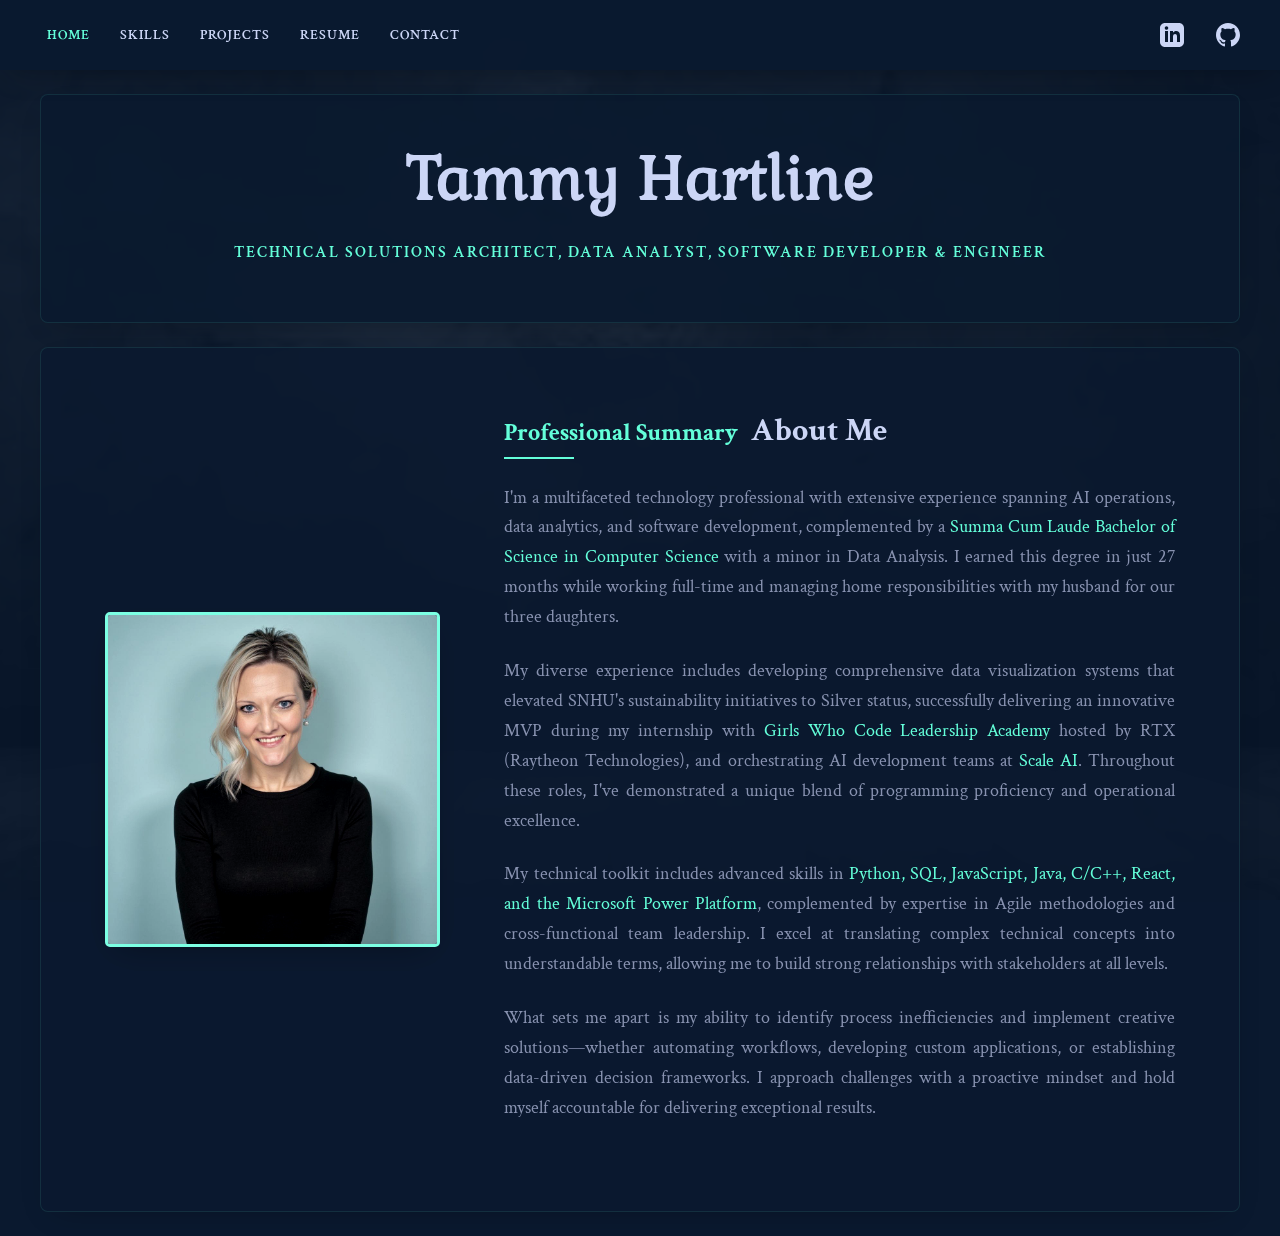
<file: index.html>
<!DOCTYPE html>
<html lang="en">
  <head>
    <meta charset="UTF-8" />
    <meta name="viewport" content="width=device-width, initial-scale=1.0" />
    <title>Tammy Hartline's Tech Portfolio</title>
    <link rel="stylesheet" href="styles/style.css" />
    <link rel="preconnect" href="https://fonts.googleapis.com" />
    <link rel="preconnect" href="https://fonts.gstatic.com" crossorigin />
    <link
      href="https://fonts.googleapis.com/css2?family=Crimson+Text:ital,wght@0,400;0,600;0,700;1,400;1,600;1,700&family=Gabriela&family=Tangerine:wght@400;700&display=swap"
      rel="stylesheet"
    />
   <link 
     rel="stylesheet" 
     href="https://cdnjs.cloudflare.com/ajax/libs/font-awesome/6.5.1/css/all.min.css" 
     integrity="sha512-DTOQO9RWCH3ppGqcWaEA1BIZOC6xxalwEsw9c2QQeAIftl+Vegovlnee1c9QX4TctnWMn13TZye+giMm8e2LwA==" 
     crossorigin="anonymous" 
     referrerpolicy="no-referrer" 
   />
    
  </head>
  <body>
    <div class="background-container">
      <img
        src="images/background.jpg"
        class="background-image"
        alt="Background"
      />
    </div>

    <div class="navbar" id="navbar">
      <a
        href="javascript:void(0);"
        id="hamburger"
        onclick="toggleHamburgerMenu()"
        ><span class="menu-icon">☰</span><span class="close-icon">✕</span
      ></a>
      <div class="nav-left">
        <a href="/" class="active">Home</a>
        <div class="navbar-links">
          <a href="/skills">Skills</a>
          <a href="/projects">Projects</a>
          <a href="/resume">Resume</a>
          <a href="/contact">Contact</a>
        </div>
      </div>

      <div class="nav-right">
        <!-- LinkedIn Icon -->
        <a href="https://www.linkedin.com/in/tammy-hartline-91981266/" target="_blank" class="social-icon" title="LinkedIn">
            <svg xmlns="http://www.w3.org/2000/svg" width="24" height="24" viewBox="0 0 24 24" fill="currentColor">
              <path d="M19 0h-14c-2.761 0-5 2.239-5 5v14c0 2.761 2.239 5 5 5h14c2.762 0 5-2.239 5-5v-14c0-2.761-2.238-5-5-5zm-11 19h-3v-11h3v11zm-1.5-12.268c-.966 0-1.75-.79-1.75-1.764s.784-1.764 1.75-1.764 1.75.79 1.75 1.764-.783 1.764-1.75 1.764zm13.5 12.268h-3v-5.604c0-3.368-4-3.113-4 0v5.604h-3v-11h3v1.765c1.396-2.586 7-2.777 7 2.476v6.759z"/>
            </svg>
        </a>
        <!-- GitHub Icon -->
        <a href="https://github.com/thartline35" target="_blank" class="social-icon" title="GitHub">
          <svg xmlns="http://www.w3.org/2000/svg" width="24" height="24" viewBox="0 0 24 24" fill="currentColor">
            <path d="M12 0c-6.626 0-12 5.373-12 12 0 5.302 3.438 9.8 8.207 11.387.599.111.793-.261.793-.577v-2.234c-3.338.726-4.033-1.416-4.033-1.416-.546-1.387-1.333-1.756-1.333-1.756-1.089-.745.083-.729.083-.729 1.205.084 1.839 1.237 1.839 1.237 1.07 1.834 2.807 1.304 3.492.997.107-.775.418-1.305.762-1.604-2.665-.305-5.467-1.334-5.467-5.931 0-1.311.469-2.381 1.236-3.221-.124-.303-.535-1.524.117-3.176 0 0 1.008-.322 3.301 1.23.957-.266 1.983-.399 3.003-.404 1.02.005 2.047.138 3.006.404 2.291-1.552 3.297-1.23 3.297-1.23.653 1.653.242 2.874.118 3.176.77.84 1.235 1.911 1.235 3.221 0 4.609-2.807 5.624-5.479 5.921.43.372.823 1.102.823 2.222v3.293c0 .319.192.694.801.576 4.765-1.589 8.199-6.086 8.199-11.386 0-6.627-5.373-12-12-12z"/>
          </svg>
        </a>
      </div>
    </div>

    <div class="page-header">
      <h1>Tammy Hartline</h1>
      <h6>
        Technical Solutions Architect, Data Analyst, Software Developer &
        Engineer
      </h6>
    </div>

    <div class="container">
      <div class="profile-section">
        <img
          src="images/profile.jpg"
          class="profile-image"
          alt="Tammy Hartline"
        />
      </div>

      <div class="about-section">
        <h3>About Me</h3>
        <p>
          I'm a multifaceted technology professional with extensive experience
          spanning AI operations, data analytics, and software development,
          complemented by a
          <strong
            >Summa Cum Laude Bachelor of Science in Computer Science</strong
          >
          with a minor in Data Analysis. I earned this degree in just 27 months
          while working full-time and managing home responsibilities with my
          husband for our three daughters.
        </p>
        <p>
          My diverse experience includes developing comprehensive data
          visualization systems that elevated SNHU's sustainability initiatives
          to Silver status, successfully delivering an innovative MVP during my
          internship with
          <strong>Girls Who Code Leadership Academy</strong> hosted by RTX
          (Raytheon Technologies), and orchestrating AI development teams at
          <strong>Scale AI</strong>. Throughout these roles, I've demonstrated a
          unique blend of programming proficiency and operational excellence.
        </p>
        <p>
          My technical toolkit includes advanced skills in
          <strong
            >Python, SQL, JavaScript, Java, C/C++, React, and the Microsoft Power
            Platform</strong
          >, complemented by expertise in Agile methodologies and
          cross-functional team leadership. I excel at translating complex
          technical concepts into understandable terms, allowing me to build
          strong relationships with stakeholders at all levels.
        </p>
        <p>
          What sets me apart is my ability to identify process inefficiencies
          and implement creative solutions—whether automating workflows,
          developing custom applications, or establishing data-driven decision
          frameworks. I approach challenges with a proactive mindset and hold
          myself accountable for delivering exceptional results.
        </p>
      </div>
    </div>

    <script>
      function toggleHamburgerMenu() {
        const hamburgerMenu = document.getElementById("hamburger");
        hamburgerMenu.classList.toggle("open");

        const navbar = document.getElementById("navbar");
        navbar.classList.toggle("menu-open");

        // Toggle no-scroll class on body
        document.body.classList.toggle("no-scroll");
      }
    </script>
  </body>
</html>
</file>
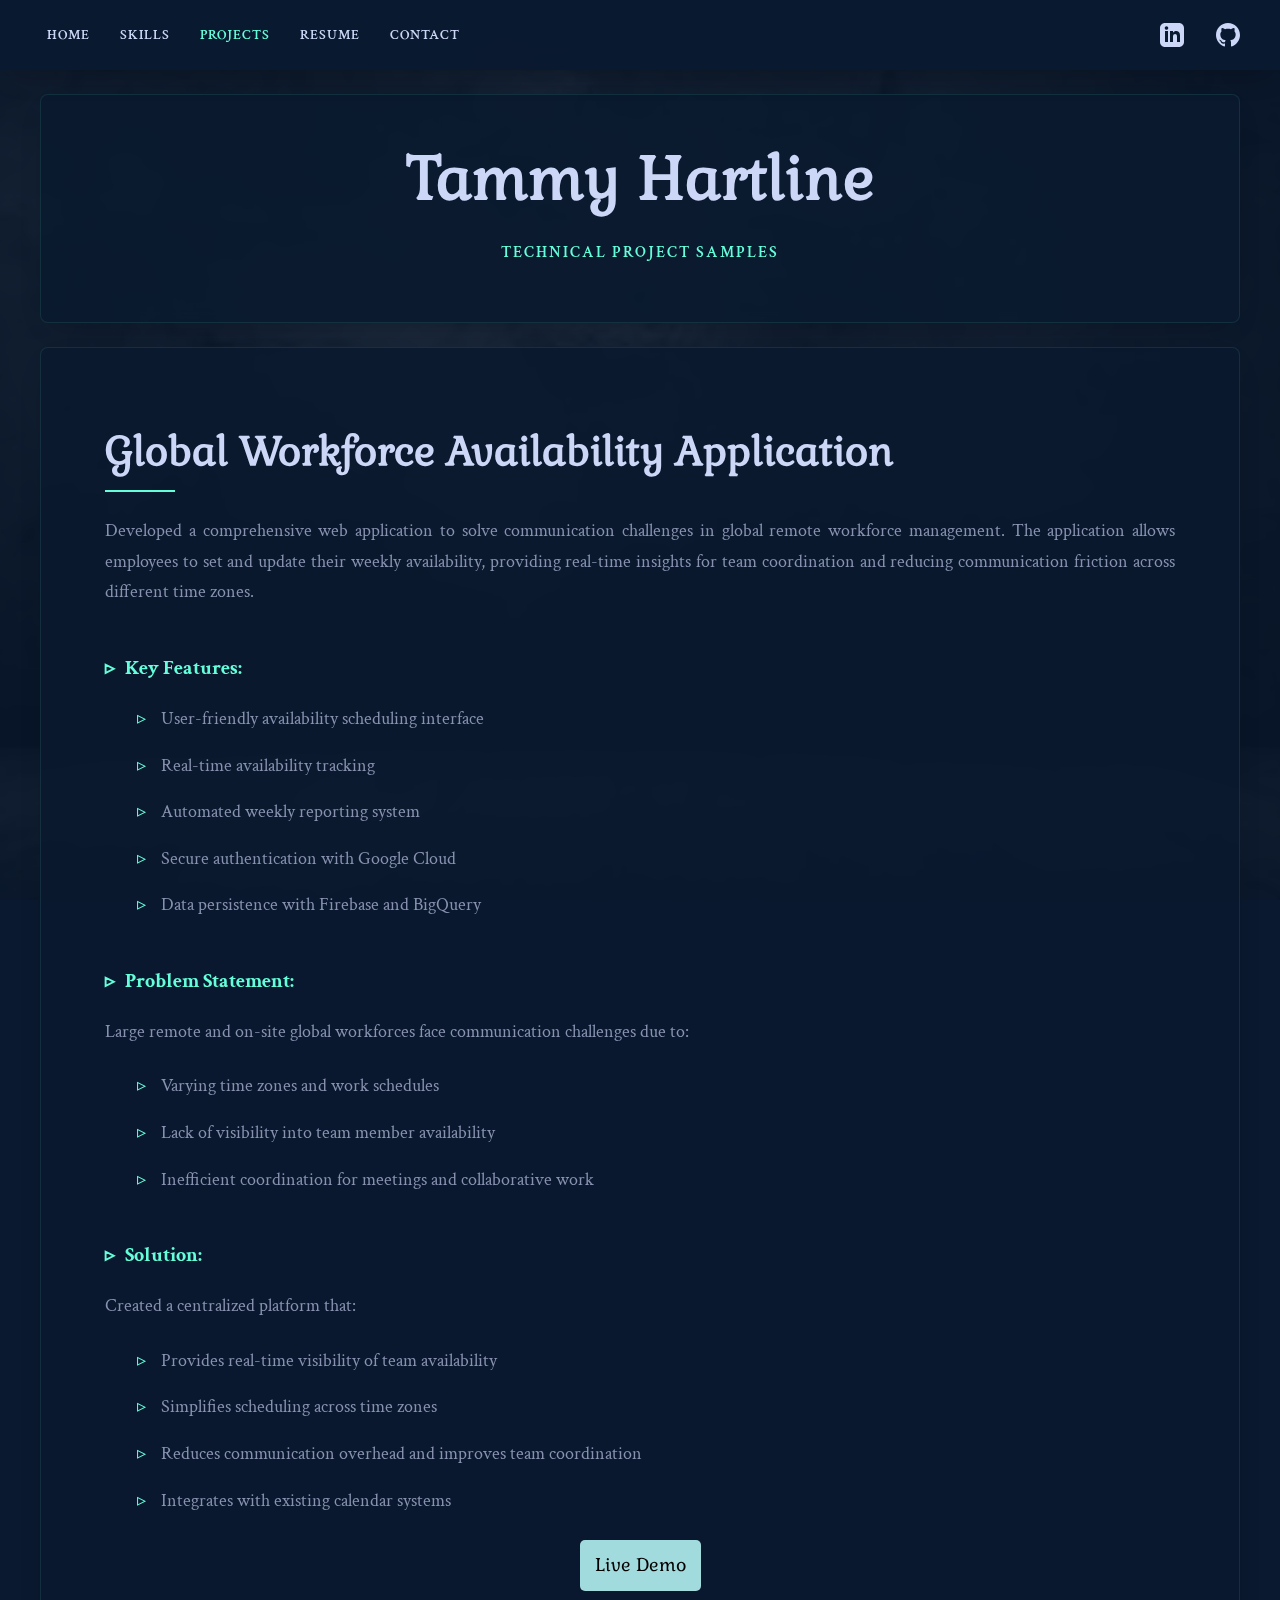
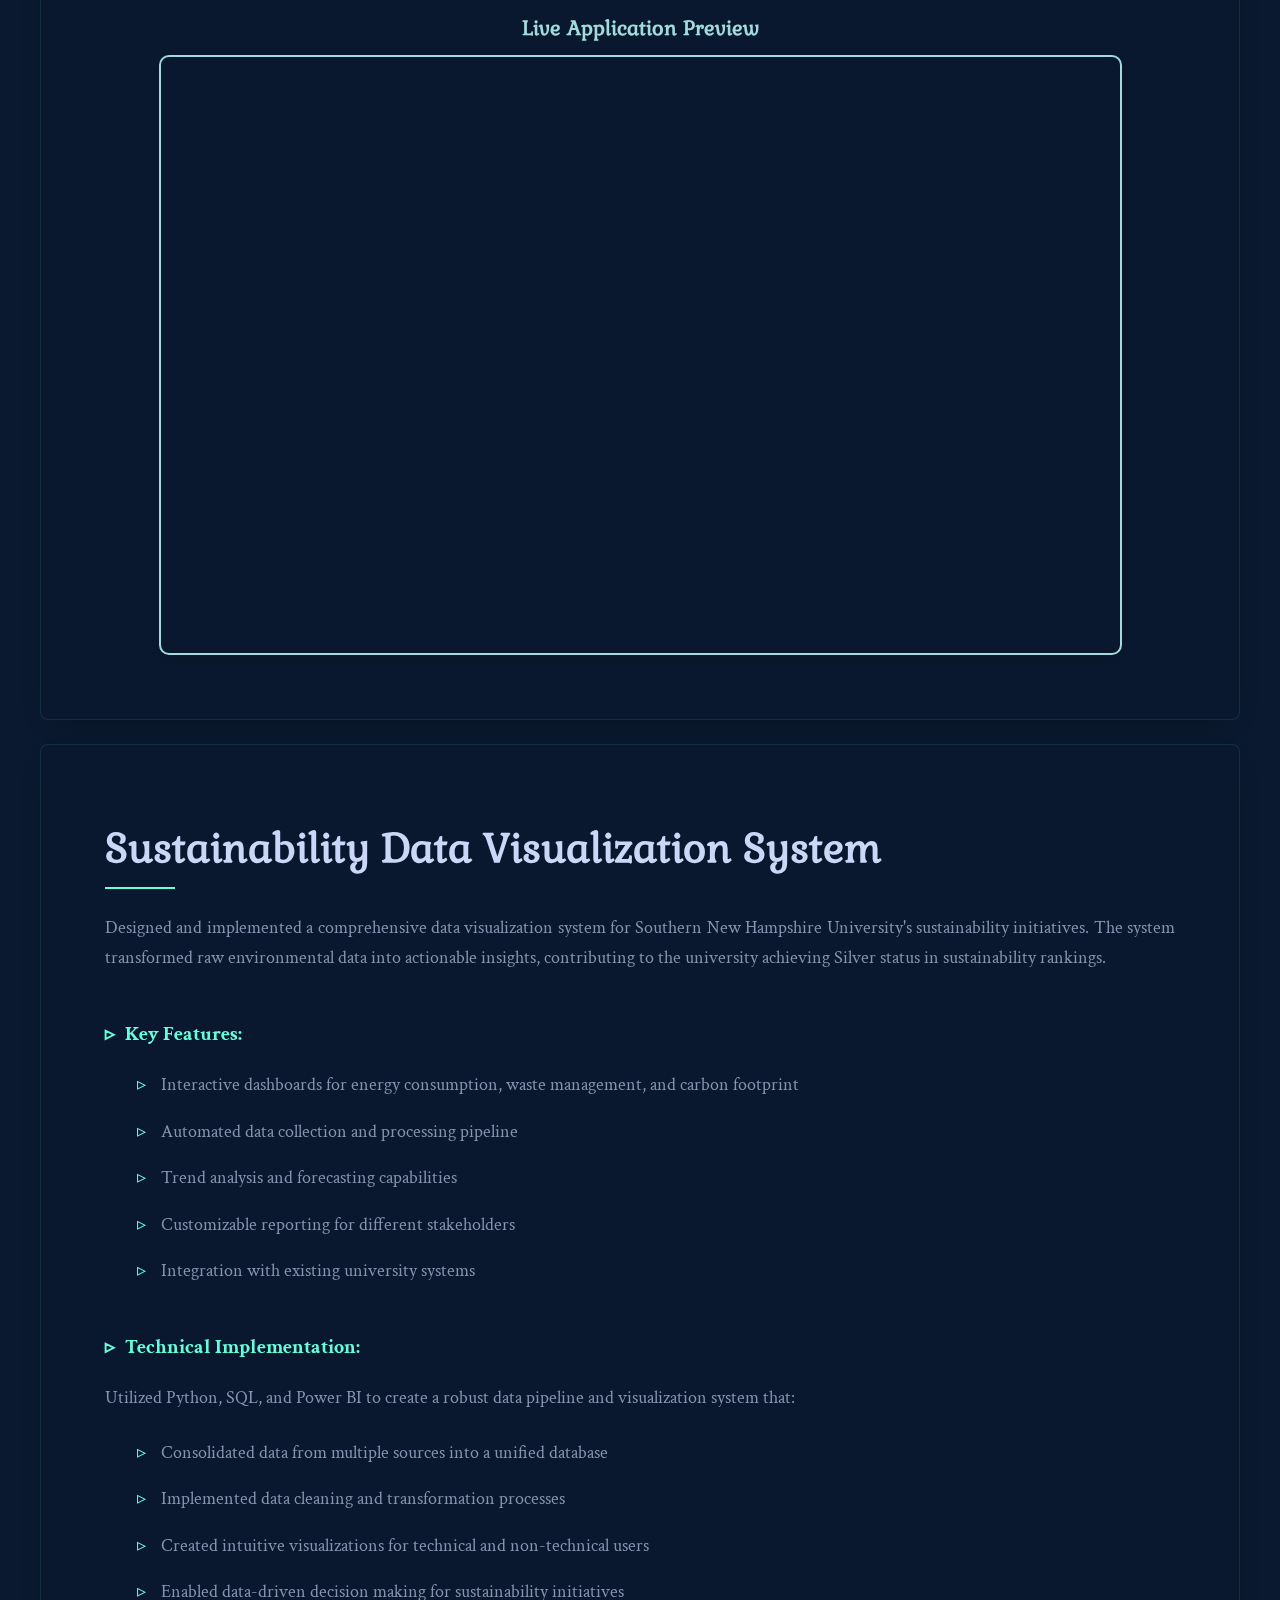
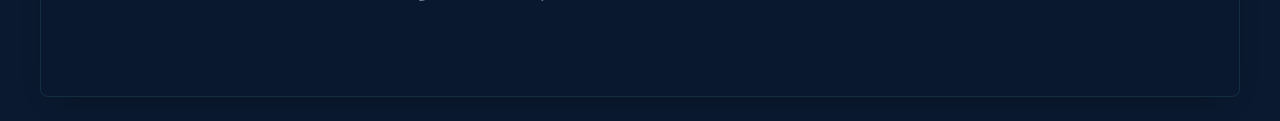
<file: projects.html>
<!DOCTYPE html>
<html lang="en">
<head>
    <meta charset="UTF-8">
    <meta name="viewport" content="width=device-width, initial-scale=1.0">
    <title>Tammy Hartline's Projects</title>
    <link rel="stylesheet" href="styles/style.css">
    <link rel="preconnect" href="https://fonts.googleapis.com">
    <link rel="preconnect" href="https://fonts.gstatic.com" crossorigin>
    <link href="https://fonts.googleapis.com/css2?family=Crimson+Text:ital,wght@0,400;0,600;0,700;1,400;1,600;1,700&family=Gabriela&family=Tangerine:wght@400;700&display=swap" rel="stylesheet">
    <link rel="stylesheet" href="https://cdnjs.cloudflare.com/ajax/libs/font-awesome/6.5.1/css/all.min.css" />
</head>
<body>
    <div class="background-container">
        <img src="images/background.jpg" class="background-image" alt="Background">
    </div>

     <div class="navbar" id="navbar">
      <a
        href="javascript:void(0);"
        id="hamburger"
        onclick="toggleHamburgerMenu()"
        ><span class="menu-icon">☰</span><span class="close-icon">✕</span
      ></a>
      <div class="nav-left">
        <a href="/">Home</a>
        <div class="navbar-links">
          <a href="/skills">Skills</a>
          <a href="/projects" class="active">Projects</a>
          <a href="/resume">Resume</a>
          <a href="/contact">Contact</a>
        </div>
      </div>

      <div class="nav-right">
        <!-- LinkedIn Icon -->
        <a href="https://www.linkedin.com/in/tammy-hartline-91981266/" target="_blank" class="social-icon" title="LinkedIn">
            <svg xmlns="http://www.w3.org/2000/svg" width="24" height="24" viewBox="0 0 24 24" fill="currentColor">
              <path d="M19 0h-14c-2.761 0-5 2.239-5 5v14c0 2.761 2.239 5 5 5h14c2.762 0 5-2.239 5-5v-14c0-2.761-2.238-5-5-5zm-11 19h-3v-11h3v11zm-1.5-12.268c-.966 0-1.75-.79-1.75-1.764s.784-1.764 1.75-1.764 1.75.79 1.75 1.764-.783 1.764-1.75 1.764zm13.5 12.268h-3v-5.604c0-3.368-4-3.113-4 0v5.604h-3v-11h3v1.765c1.396-2.586 7-2.777 7 2.476v6.759z"/>
            </svg>
        </a>
        <!-- GitHub Icon -->
        <a href="https://github.com/thartline35" target="_blank" class="social-icon" title="GitHub">
          <svg xmlns="http://www.w3.org/2000/svg" width="24" height="24" viewBox="0 0 24 24" fill="currentColor">
            <path d="M12 0c-6.626 0-12 5.373-12 12 0 5.302 3.438 9.8 8.207 11.387.599.111.793-.261.793-.577v-2.234c-3.338.726-4.033-1.416-4.033-1.416-.546-1.387-1.333-1.756-1.333-1.756-1.089-.745.083-.729.083-.729 1.205.084 1.839 1.237 1.839 1.237 1.07 1.834 2.807 1.304 3.492.997.107-.775.418-1.305.762-1.604-2.665-.305-5.467-1.334-5.467-5.931 0-1.311.469-2.381 1.236-3.221-.124-.303-.535-1.524.117-3.176 0 0 1.008-.322 3.301 1.23.957-.266 1.983-.399 3.003-.404 1.02.005 2.047.138 3.006.404 2.291-1.552 3.297-1.23 3.297-1.23.653 1.653.242 2.874.118 3.176.77.84 1.235 1.911 1.235 3.221 0 4.609-2.807 5.624-5.479 5.921.43.372.823 1.102.823 2.222v3.293c0 .319.192.694.801.576 4.765-1.589 8.199-6.086 8.199-11.386 0-6.627-5.373-12-12-12z"/>
          </svg>
        </a>
      </div>
    </div>

    <div class="page-header">
        <h1>Tammy Hartline</h1>
        <h6>Technical Project Samples</h6>
    </div>

    <div class="container project-section">
        <div class="project-content">
            <h2 class="project-title">Global Workforce Availability Application</h2>
            
            <div class="project-description">
                <p>Developed a comprehensive web application to solve communication challenges in global remote workforce management. 
                The application allows employees to set and update their weekly availability, providing real-time insights 
                for team coordination and reducing communication friction across different time zones.</p>
            </div>
            
            <div class="project-features">
                <h4>Key Features:</h4>
                <ul>
                    <li>User-friendly availability scheduling interface</li>
                    <li>Real-time availability tracking</li>
                    <li>Automated weekly reporting system</li>
                    <li>Secure authentication with Google Cloud</li>
                    <li>Data persistence with Firebase and BigQuery</li>
                </ul>
            </div>
            
            <div class="project-problem-solution">
                <h4>Problem Statement:</h4>
                <p>Large remote and on-site global workforces face communication challenges due to:
                    <ul>
                        <li>Varying time zones and work schedules</li>
                        <li>Lack of visibility into team member availability</li>
                        <li>Inefficient coordination for meetings and collaborative work</li>
                    </ul>
                </p>
                
                <h4>Solution:</h4>
                <p>Created a centralized platform that:
                    <ul>
                        <li>Provides real-time visibility of team availability</li>
                        <li>Simplifies scheduling across time zones</li>
                        <li>Reduces communication overhead and improves team coordination</li>
                        <li>Integrates with existing calendar systems</li>
                    </ul>
                </p>
            </div>
            
            <div class="project-links" style="display: flex; justify-content: center; align-items: center; gap: 15px; margin-top: 20px;">
                <a href="https://availability-app-by-tammyhartline.web.app" target="_blank" class="btn btn-live" style="background-color: rgb(162, 219, 221); color: black; display: inline-block; padding: 10px 15px; text-decoration: none; text-align: center; border-radius: 5px; transition: background-color 0.3s ease; font-family: 'Gabriela', serif;">
                    Live Demo
                </a>
            </div>
            
            <div class="application-embed" style="text-align: center; margin-top: 25px; width: 100%; display: flex; flex-direction: column; align-items: center;">
                <h4 style="text-align: center; font-family: 'Gabriela', serif; color: rgb(162, 219, 221); margin-bottom: 15px;">Live Application Preview</h4>
                <iframe 
                    src="https://availability-app-by-tammyhartline.web.app/" 
                    width="90%" 
                    height="600px" 
                    frameborder="0" 
                    allowfullscreen 
                    class="app-iframe"
                    style="margin: 0 auto; border: 2px solid rgb(162, 219, 221); border-radius: 10px; box-shadow: 0 4px 6px rgba(0,0,0,0.1);"
                >
                    Your browser does not support iframes. 
                    <a href="https://availability-app-by-tammyhartline.web.app/" target="_blank">Open Application</a>
                </iframe>
            </div>
        </div>
    </div>
    
    <div class="container project-section">
        <div class="project-content">
            <h2 class="project-title">Sustainability Data Visualization System</h2>
            
            <div class="project-description">
                <p>Designed and implemented a comprehensive data visualization system for Southern New Hampshire University's 
                sustainability initiatives. The system transformed raw environmental data into actionable insights, 
                contributing to the university achieving Silver status in sustainability rankings.</p>
            </div>
            
            <div class="project-features">
                <h4>Key Features:</h4>
                <ul>
                    <li>Interactive dashboards for energy consumption, waste management, and carbon footprint</li>
                    <li>Automated data collection and processing pipeline</li>
                    <li>Trend analysis and forecasting capabilities</li>
                    <li>Customizable reporting for different stakeholders</li>
                    <li>Integration with existing university systems</li>
                </ul>
            </div>
            
            <div class="project-problem-solution">
                <h4>Technical Implementation:</h4>
                <p>Utilized Python, SQL, and Power BI to create a robust data pipeline and visualization system that:
                    <ul>
                        <li>Consolidated data from multiple sources into a unified database</li>
                        <li>Implemented data cleaning and transformation processes</li>
                        <li>Created intuitive visualizations for technical and non-technical users</li>
                        <li>Enabled data-driven decision making for sustainability initiatives</li>
                    </ul>
                </p>
            </div>
        </div>
    </div>



    <script>
        function toggleHamburgerMenu() {
            const hamburgerMenu = document.getElementById("hamburger");
            hamburgerMenu.classList.toggle("open");
            
            const navbar = document.getElementById("navbar");
            navbar.classList.toggle("menu-open");
            
            // Toggle no-scroll class on body
            document.body.classList.toggle("no-scroll");
        }
    </script>
</body>
</html>
</file>
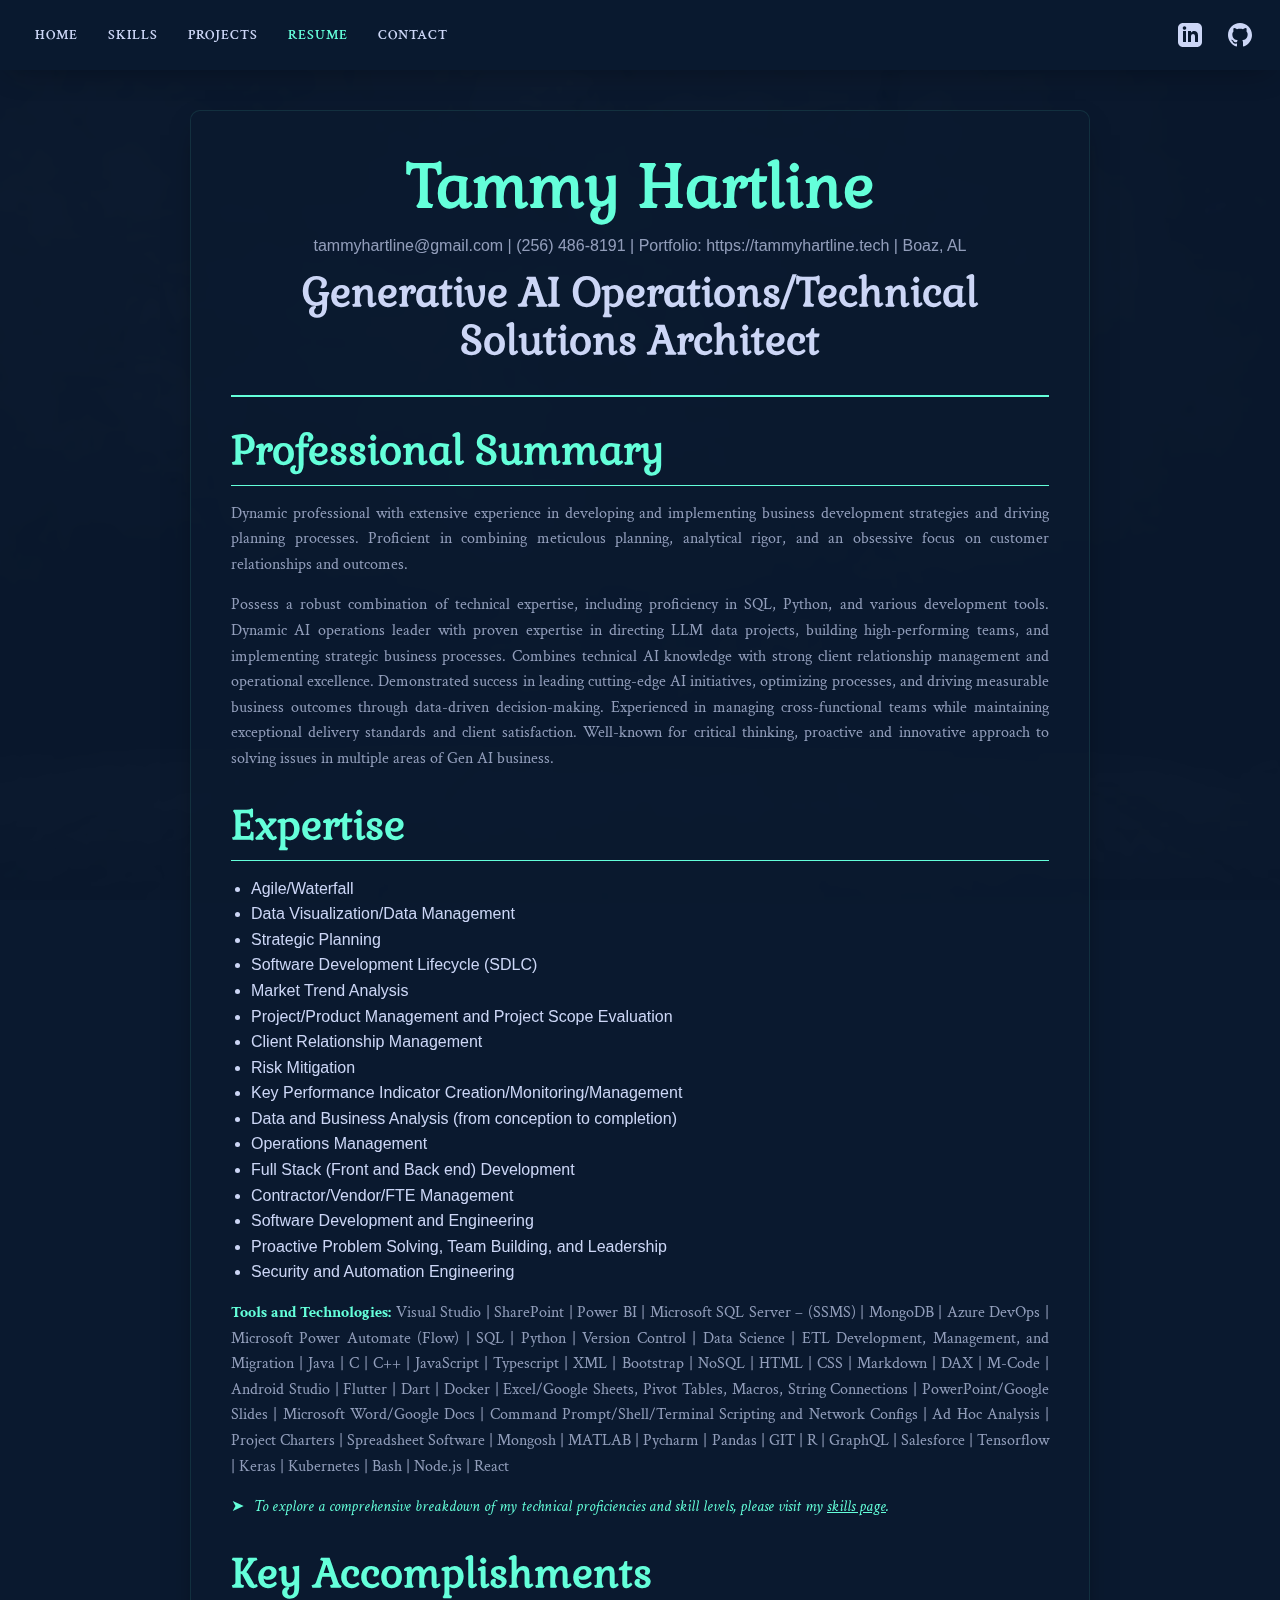
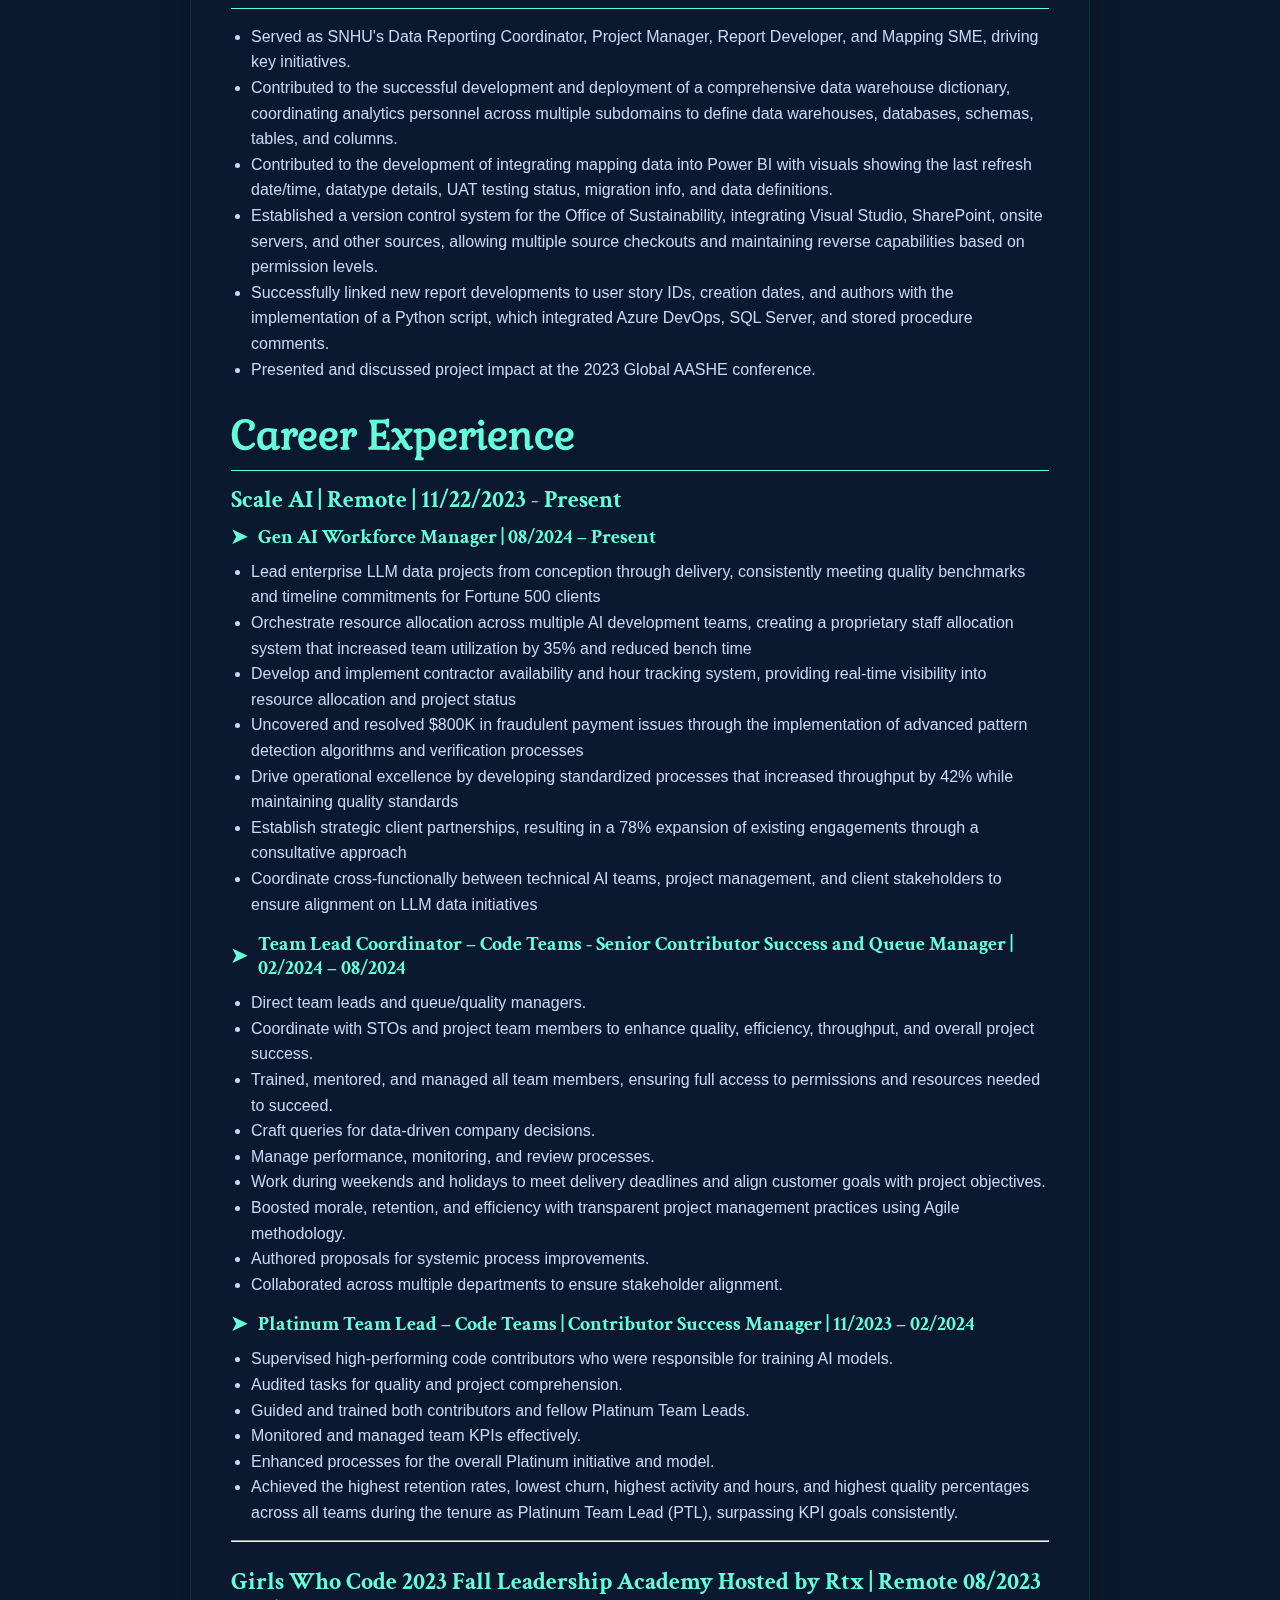
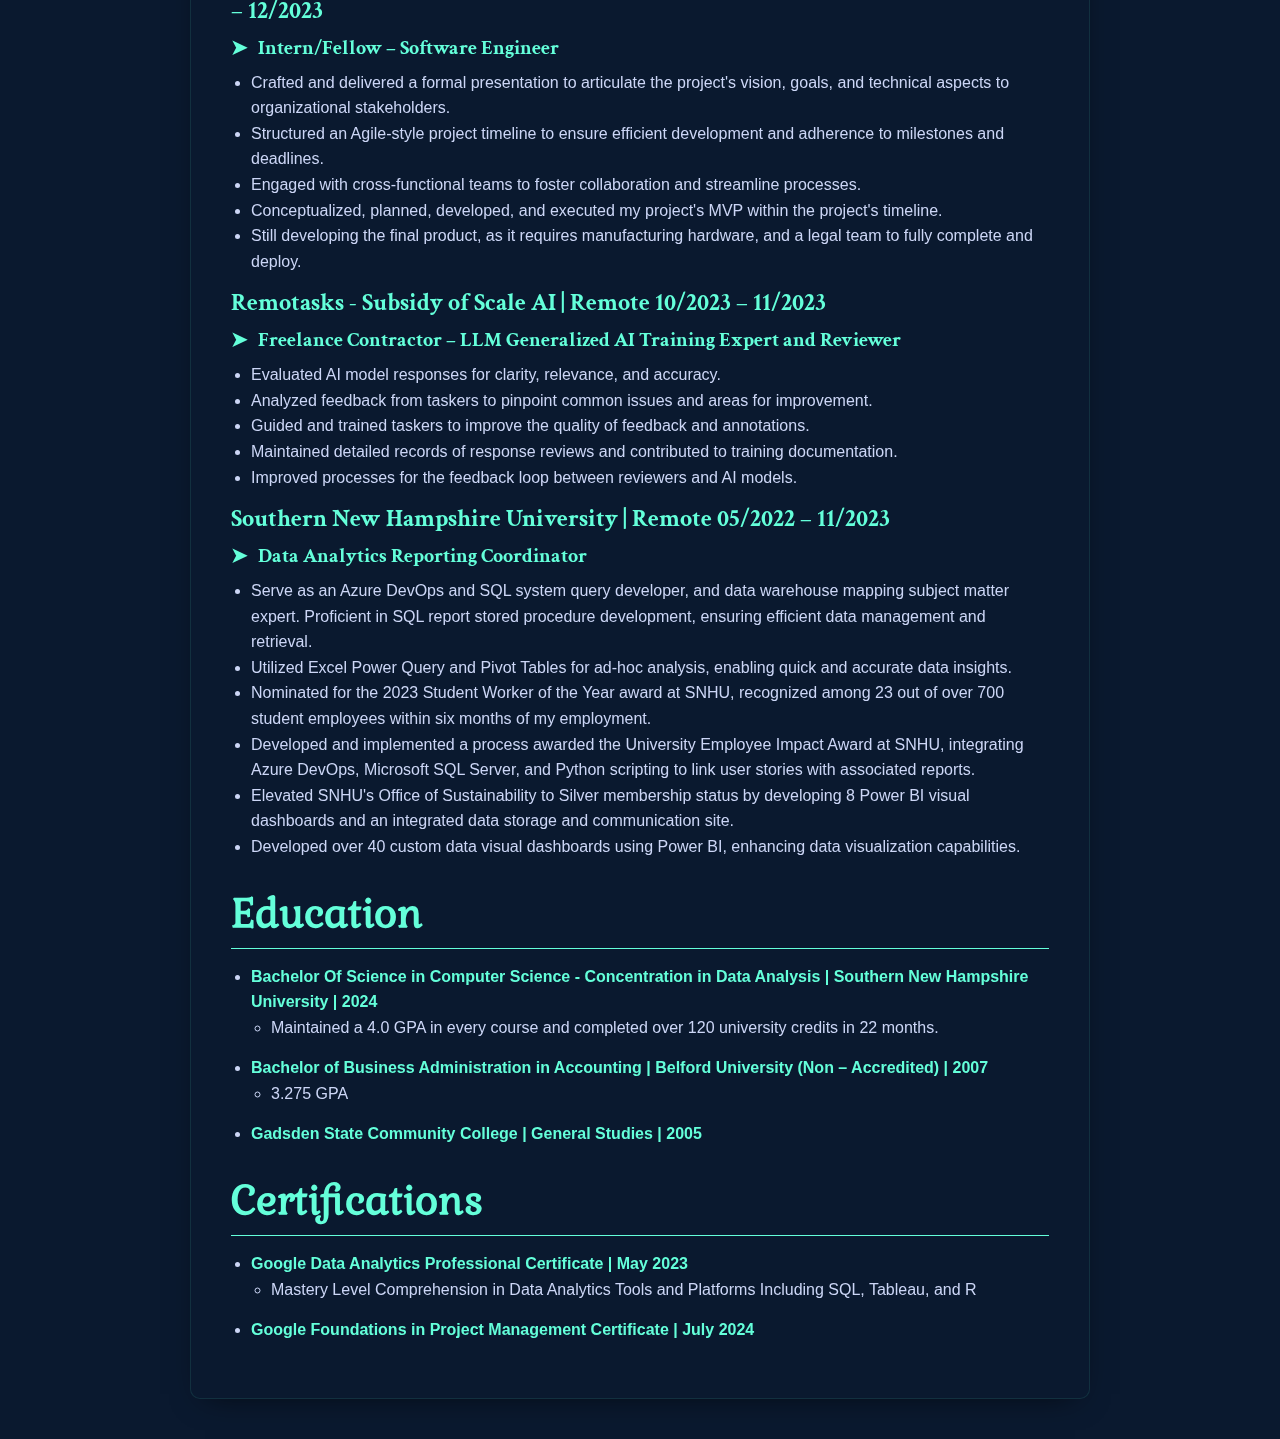
<file: resume.html>
<!DOCTYPE html>
<html lang="en">
  <head>
    <meta charset="UTF-8" />
    <meta name="viewport" content="width=device-width, initial-scale=1.0" />
    <title>Tammy Hartline's Tech Portfolio - Resume</title>
    <link rel="stylesheet" href="styles/style.css" />
    <link rel="preconnect" href="https://fonts.googleapis.com" />
    <link rel="preconnect" href="https://fonts.gstatic.com" crossorigin />
    <link
      href="https://fonts.googleapis.com/css2?family=Crimson+Text:ital,wght@0,400;0,600;0,700;1,400;1,600;1,700&family=Gabriela&family=Tangerine:wght@400;700&display=swap"
      rel="stylesheet"
    />
    <link 
      rel="stylesheet" 
      href="https://cdnjs.cloudflare.com/ajax/libs/font-awesome/6.5.1/css/all.min.css" 
      integrity="sha512-DTOQO9RWCH3ppGqcWaEA1BIZOC6xxalwEsw9c2QQeAIftl+Vegovlnee1c9QX4TctnWMn13TZye+giMm8e2LwA==" 
      crossorigin="anonymous" 
      referrerpolicy="no-referrer" 
    />
  <style>
      :root {
        --container-bg: rgba(10, 25, 47, 0.7);
        --text-color: rgba(204, 214, 246, 1);
        --text-color-light: rgba(204, 214, 246, 0.7);
        --primary-color: rgba(100, 255, 218, 1);
        --secondary-color: rgba(10, 25, 47, 1);
        --shadow-color: rgba(0, 0, 0, 0.7);
        --border-radius: 10px;
        --border-radius-sm: 5px;
        --spacing-sm: 10px;
        --spacing-md: 15px;
        --spacing-lg: 20px;
        --spacing-xl: 30px;
        --transition-normal: 0.3s ease;
      }

      body {
        background-color: var(--secondary-color);
        color: var(--text-color);
        font-family: -apple-system, BlinkMacSystemFont, 'Segoe UI', Roboto, Oxygen, Ubuntu, Cantarell, 'Open Sans', 'Helvetica Neue', sans-serif;
      }

      .background-container {
        position: fixed;
        top: 0;
        left: 0;
        width: 100%;
        height: 100%;
        z-index: -1;
        opacity: 0.3;
      }

      .resume-container {
        max-width: 900px;
        margin: 40px auto;
        background-color: var(--container-bg);
        padding: 40px;
        box-shadow: 0 10px 30px -15px var(--shadow-color);
        border-radius: var(--border-radius);
        border: 1px solid rgba(100, 255, 218, 0.1);
        backdrop-filter: blur(5px);
      }

      .resume-container:hover {
        border-color: var(--primary-color);
      }

      .resume-content {
        line-height: 1.6;
        font-size: 16px;
      }

      .resume-header {
        text-align: center;
        margin-bottom: 30px;
        border-bottom: 2px solid var(--primary-color);
        padding-bottom: 20px;
      }

      .resume-header h1 {
        margin-bottom: 10px;
        color: var(--primary-color);
      }

      .contact-info {
        color: var(--text-color-light);
        margin-bottom: 10px;
      }

      strong {
        color: var(--primary-color);
      }

      .section-header {
        color: var(--primary-color);
        border-bottom: 1px solid var(--primary-color);
        padding-bottom: 10px;
        margin: 30px 0 15px;
      }

      .sub-header {
        color: var(--primary-color);
        display: flex;
        align-items: center;
      }

      .header {
        color: var(--primary-color);
      }

      .sub-header::before {
        content: '➤';
        margin-right: 10px;
        color: var(--primary-color);
      }

      a {
        color: var(--primary-color);
        text-decoration: none;
        transition: color var(--transition-normal);
      }

      a:hover {
        color: var(--text-color);
      }

      ul {
        color: var(--text-color);
      }

      @media (max-width: 768px) {
        .resume-container {
          margin: 20px 10px;
          padding: 20px;
        }
      }
    </style>
  </head>
  <body>
    <div class="background-container">
      <img
        src="images/background.jpg"
        class="background-image"
        alt="Background"
      />
    </div>

    <div class="navbar" id="navbar">
      <a
        href="javascript:void(0);"
        id="hamburger"
        onclick="toggleHamburgerMenu()"
        ><span class="menu-icon">☰</span><span class="close-icon">✕</span
      ></a>
      <div class="nav-left">
        <a href="/">Home</a>
        <div class="navbar-links">
          <a href="/skills">Skills</a>
          <a href="/projects">Projects</a>
          <a href="/resume" class="active">Resume</a>
          <a href="/contact">Contact</a>
        </div>
      </div>

      <div class="nav-right">
        <!-- LinkedIn Icon -->
        <a href="https://www.linkedin.com/in/tammy-hartline-91981266/" target="_blank" class="social-icon" title="LinkedIn">
            <svg xmlns="http://www.w3.org/2000/svg" width="24" height="24" viewBox="0 0 24 24" fill="currentColor">
              <path d="M19 0h-14c-2.761 0-5 2.239-5 5v14c0 2.761 2.239 5 5 5h14c2.762 0 5-2.239 5-5v-14c0-2.761-2.238-5-5-5zm-11 19h-3v-11h3v11zm-1.5-12.268c-.966 0-1.75-.79-1.75-1.764s.784-1.764 1.75-1.764 1.75.79 1.75 1.764-.783 1.764-1.75 1.764zm13.5 12.268h-3v-5.604c0-3.368-4-3.113-4 0v5.604h-3v-11h3v1.765c1.396-2.586 7-2.777 7 2.476v6.759z"/>
            </svg>
        </a>
        <!-- GitHub Icon -->
        <a href="https://github.com/thartline35" target="_blank" class="social-icon" title="GitHub">
          <svg xmlns="http://www.w3.org/2000/svg" width="24" height="24" viewBox="0 0 24 24" fill="currentColor">
            <path d="M12 0c-6.626 0-12 5.373-12 12 0 5.302 3.438 9.8 8.207 11.387.599.111.793-.261.793-.577v-2.234c-3.338.726-4.033-1.416-4.033-1.416-.546-1.387-1.333-1.756-1.333-1.756-1.089-.745.083-.729.083-.729 1.205.084 1.839 1.237 1.839 1.237 1.07 1.834 2.807 1.304 3.492.997.107-.775.418-1.305.762-1.604-2.665-.305-5.467-1.334-5.467-5.931 0-1.311.469-2.381 1.236-3.221-.124-.303-.535-1.524.117-3.176 0 0 1.008-.322 3.301 1.23.957-.266 1.983-.399 3.003-.404 1.02.005 2.047.138 3.006.404 2.291-1.552 3.297-1.23 3.297-1.23.653 1.653.242 2.874.118 3.176.77.84 1.235 1.911 1.235 3.221 0 4.609-2.807 5.624-5.479 5.921.43.372.823 1.102.823 2.222v3.293c0 .319.192.694.801.576 4.765-1.589 8.199-6.086 8.199-11.386 0-6.627-5.373-12-12-12z"/>
          </svg>
        </a>
      </div>
    </div>

    <div class="resume-container">
      <div class="resume-content">
        <div class="resume-header">
          <h1>Tammy Hartline</h1>
          <div class="contact-info">
            tammyhartline@gmail.com | (256) 486-8191 | Portfolio: https://tammyhartline.tech | Boaz, AL
          </div>
          <h2>Generative AI Operations/Technical Solutions Architect</h2>
        </div>

        <h2 class="section-header">Professional Summary</h2>
        <p>Dynamic professional with extensive experience in developing and implementing business development strategies and driving planning processes. Proficient in combining meticulous planning, analytical rigor, and an obsessive focus on customer relationships and outcomes.</p>

        <p>Possess a robust combination of technical expertise, including proficiency in SQL, Python, and various development tools. Dynamic AI operations leader with proven expertise in directing LLM data projects, building high-performing teams, and implementing strategic business processes. Combines technical AI knowledge with strong client relationship management and operational excellence. Demonstrated success in leading cutting-edge AI initiatives, optimizing processes, and driving measurable business outcomes through data-driven decision-making. Experienced in managing cross-functional teams while maintaining exceptional delivery standards and client satisfaction. Well-known for critical thinking, proactive and innovative approach to solving issues in multiple areas of Gen AI business.</p>

        <h2 class="section-header">Expertise</h2>
        <ul>
          <li>Agile/Waterfall</li>
          <li>Data Visualization/Data Management</li>
          <li>Strategic Planning</li>
          <li>Software Development Lifecycle (SDLC)</li>
          <li>Market Trend Analysis</li>
          <li>Project/Product Management and Project Scope Evaluation</li>
          <li>Client Relationship Management</li>
          <li>Risk Mitigation</li>
          <li>Key Performance Indicator Creation/Monitoring/Management</li>
          <li>Data and Business Analysis (from conception to completion)</li>
          <li>Operations Management</li>
          <li>Full Stack (Front and Back end) Development</li>
          <li>Contractor/Vendor/FTE Management</li>
          <li>Software Development and Engineering</li>
          <li>Proactive Problem Solving, Team Building, and Leadership</li>
          <li>Security and Automation Engineering</li>
        </ul>

        <p><strong>Tools and Technologies:</strong> Visual Studio | SharePoint | Power BI | Microsoft SQL Server – (SSMS) | MongoDB | Azure DevOps | Microsoft Power Automate (Flow) | SQL | Python | Version Control | Data Science | ETL Development, Management, and Migration | Java | C | C++ | JavaScript | Typescript | XML | Bootstrap | NoSQL | HTML | CSS | Markdown | DAX | M-Code | Android Studio | Flutter | Dart | Docker | Excel/Google Sheets, Pivot Tables, Macros, String Connections | PowerPoint/Google Slides | Microsoft Word/Google Docs | Command Prompt/Shell/Terminal Scripting and Network Configs | Ad Hoc Analysis | Project Charters | Spreadsheet Software | Mongosh | MATLAB | Pycharm | Pandas | GIT | R | GraphQL | Salesforce | Tensorflow | Keras | Kubernetes | Bash | Node.js | React <p class="sub-header"><em>To explore a comprehensive breakdown of my technical proficiencies and skill levels, please visit my <a href="https://tammyhartline.tech/skills" class="none"><u>skills page</u></a>.</em></p>

        <h2 class="section-header">Key Accomplishments</h2>
        <ul>
          <li>Served as SNHU's Data Reporting Coordinator, Project Manager, Report Developer, and Mapping SME, driving key initiatives.</li>
          <li>Contributed to the successful development and deployment of a comprehensive data warehouse dictionary, coordinating analytics personnel across multiple subdomains to define data warehouses, databases, schemas, tables, and columns.</li>
          <li>Contributed to the development of integrating mapping data into Power BI with visuals showing the last refresh date/time, datatype details, UAT testing status, migration info, and data definitions.</li>
          <li>Established a version control system for the Office of Sustainability, integrating Visual Studio, SharePoint, onsite servers, and other sources, allowing multiple source checkouts and maintaining reverse capabilities based on permission levels.</li>
          <li>Successfully linked new report developments to user story IDs, creation dates, and authors with the implementation of a Python script, which integrated Azure DevOps, SQL Server, and stored procedure comments.</li>
          <li>Presented and discussed project impact at the 2023 Global AASHE conference.</li>
        </ul>

        <h2 class="section-header">Career Experience</h2>
        <h3 class="header">Scale AI | Remote | 11/22/2023 - Present</h3>
        <h4 class="sub-header">Gen AI Workforce Manager | 08/2024 – Present</h4>
        <ul>
          <li>Lead enterprise LLM data projects from conception through delivery, consistently meeting quality benchmarks and timeline commitments for Fortune 500 clients</li>
          <li>Orchestrate resource allocation across multiple AI development teams, creating a proprietary staff allocation system that increased team utilization by 35% and reduced bench time</li>
          <li>Develop and implement contractor availability and hour tracking system, providing real-time visibility into resource allocation and project status</li>
          <li>Uncovered and resolved $800K in fraudulent payment issues through the implementation of advanced pattern detection algorithms and verification processes</li>
          <li>Drive operational excellence by developing standardized processes that increased throughput by 42% while maintaining quality standards</li>
          <li>Establish strategic client partnerships, resulting in a 78% expansion of existing engagements through a consultative approach</li>
          <li>Coordinate cross-functionally between technical AI teams, project management, and client stakeholders to ensure alignment on LLM data initiatives</li>
        </ul>

        <h4 class="sub-header">Team Lead Coordinator – Code Teams - Senior Contributor Success and Queue Manager | 02/2024 – 08/2024</h4>
        <ul>
          <li>Direct team leads and queue/quality managers.</li>
          <li>Coordinate with STOs and project team members to enhance quality, efficiency, throughput, and overall project success.</li>
          <li>Trained, mentored, and managed all team members, ensuring full access to permissions and resources needed to succeed.</li>
          <li>Craft queries for data-driven company decisions.</li>
          <li>Manage performance, monitoring, and review processes.</li>
          <li>Work during weekends and holidays to meet delivery deadlines and align customer goals with project objectives.</li>
          <li>Boosted morale, retention, and efficiency with transparent project management practices using Agile methodology.</li>
          <li>Authored proposals for systemic process improvements.</li>
          <li>Collaborated across multiple departments to ensure stakeholder alignment.</li>
        </ul>

        <h4 class="sub-header">Platinum Team Lead – Code Teams | Contributor Success Manager | 11/2023 – 02/2024</h4>
        <ul>
          <li>Supervised high-performing code contributors who were responsible for training AI models.</li>
          <li>Audited tasks for quality and project comprehension.</li>
          <li>Guided and trained both contributors and fellow Platinum Team Leads.</li>
          <li>Monitored and managed team KPIs effectively.</li>
          <li>Enhanced processes for the overall Platinum initiative and model.</li>
          <li>Achieved the highest retention rates, lowest churn, highest activity and hours, and highest quality percentages across all teams during the tenure as Platinum Team Lead (PTL), surpassing KPI goals consistently.</li>
        </ul>
        <hr>
        <br>
        <h3 class="header">Girls Who Code 2023 Fall Leadership Academy Hosted by Rtx | Remote 08/2023 – 12/2023</h3>
        <h4 class="sub-header">Intern/Fellow – Software Engineer</h4>
        <ul>
          <li>Crafted and delivered a formal presentation to articulate the project's vision, goals, and technical aspects to organizational stakeholders.</li>
          <li>Structured an Agile-style project timeline to ensure efficient development and adherence to milestones and deadlines.</li>
          <li>Engaged with cross-functional teams to foster collaboration and streamline processes.</li>
          <li>Conceptualized, planned, developed, and executed my project's MVP within the project's timeline.</li>
          <li>Still developing the final product, as it requires manufacturing hardware, and a legal team to fully complete and deploy.</li>
        </ul>

        <h3 class="header">Remotasks - Subsidy of Scale AI | Remote 10/2023 – 11/2023 </h3>
        <h4 class="sub-header">Freelance Contractor – LLM Generalized AI Training Expert and Reviewer</h4>
        <ul>
          <li>Evaluated AI model responses for clarity, relevance, and accuracy.</li>
          <li>Analyzed feedback from taskers to pinpoint common issues and areas for improvement.</li>
          <li>Guided and trained taskers to improve the quality of feedback and annotations.</li>
          <li>Maintained detailed records of response reviews and contributed to training documentation.</li>
          <li>Improved processes for the feedback loop between reviewers and AI models.</li>
        </ul>

        <h3 class="header">Southern New Hampshire University | Remote 05/2022 – 11/2023</h3>
        <h4 class="sub-header">Data Analytics Reporting Coordinator</h4>
        <ul>
          <li>Serve as an Azure DevOps and SQL system query developer, and data warehouse mapping subject matter expert. Proficient in SQL report stored procedure development, ensuring efficient data management and retrieval.</li>
          <li>Utilized Excel Power Query and Pivot Tables for ad-hoc analysis, enabling quick and accurate data insights.</li>
          <li>Nominated for the 2023 Student Worker of the Year award at SNHU, recognized among 23 out of over 700 student employees within six months of my employment.</li>
          <li>Developed and implemented a process awarded the University Employee Impact Award at SNHU, integrating Azure DevOps, Microsoft SQL Server, and Python scripting to link user stories with associated reports.</li>
          <li>Elevated SNHU's Office of Sustainability to Silver membership status by developing 8 Power BI visual dashboards and an integrated data storage and communication site.</li>
          <li>Developed over 40 custom data visual dashboards using Power BI, enhancing data visualization capabilities.</li>
        </ul>

        <h2 class="section-header">Education</h2>
        <ul>
          <li><strong>Bachelor Of Science in Computer Science - Concentration in Data Analysis | Southern New Hampshire University | 2024 </strong>
            <ul>
              <li>Maintained a 4.0 GPA in every course and completed over 120 university credits in 22 months.</li>
            </ul>
          </li>
          <li><strong>Bachelor of Business Administration in Accounting | Belford University (Non – Accredited) | 2007 </strong>
            <ul>
              <li>3.275 GPA</li>
            </ul>
          </li>
          <li><strong>Gadsden State Community College | General Studies | 2005</strong></li>
        </ul>

        <h2 class="section-header">Certifications</h2>
        <ul>
          <li><strong>Google Data Analytics Professional Certificate | May 2023</strong>
            <ul>
              <li>Mastery Level Comprehension in Data Analytics Tools and Platforms Including SQL, Tableau, and R</li>
            </ul>
          </li>
          <li><strong>Google Foundations in Project Management Certificate | July 2024</strong></li>
        </ul>
      </div>
    </div>

    <script>
      function toggleHamburgerMenu() {
        const hamburgerMenu = document.getElementById("hamburger");
        hamburgerMenu.classList.toggle("open");

        const navbar = document.getElementById("navbar");
        navbar.classList.toggle("menu-open");

        // Toggle no-scroll class on body
        document.body.classList.toggle("no-scroll");
      }
    </script>
  </body>
</html>
</file>
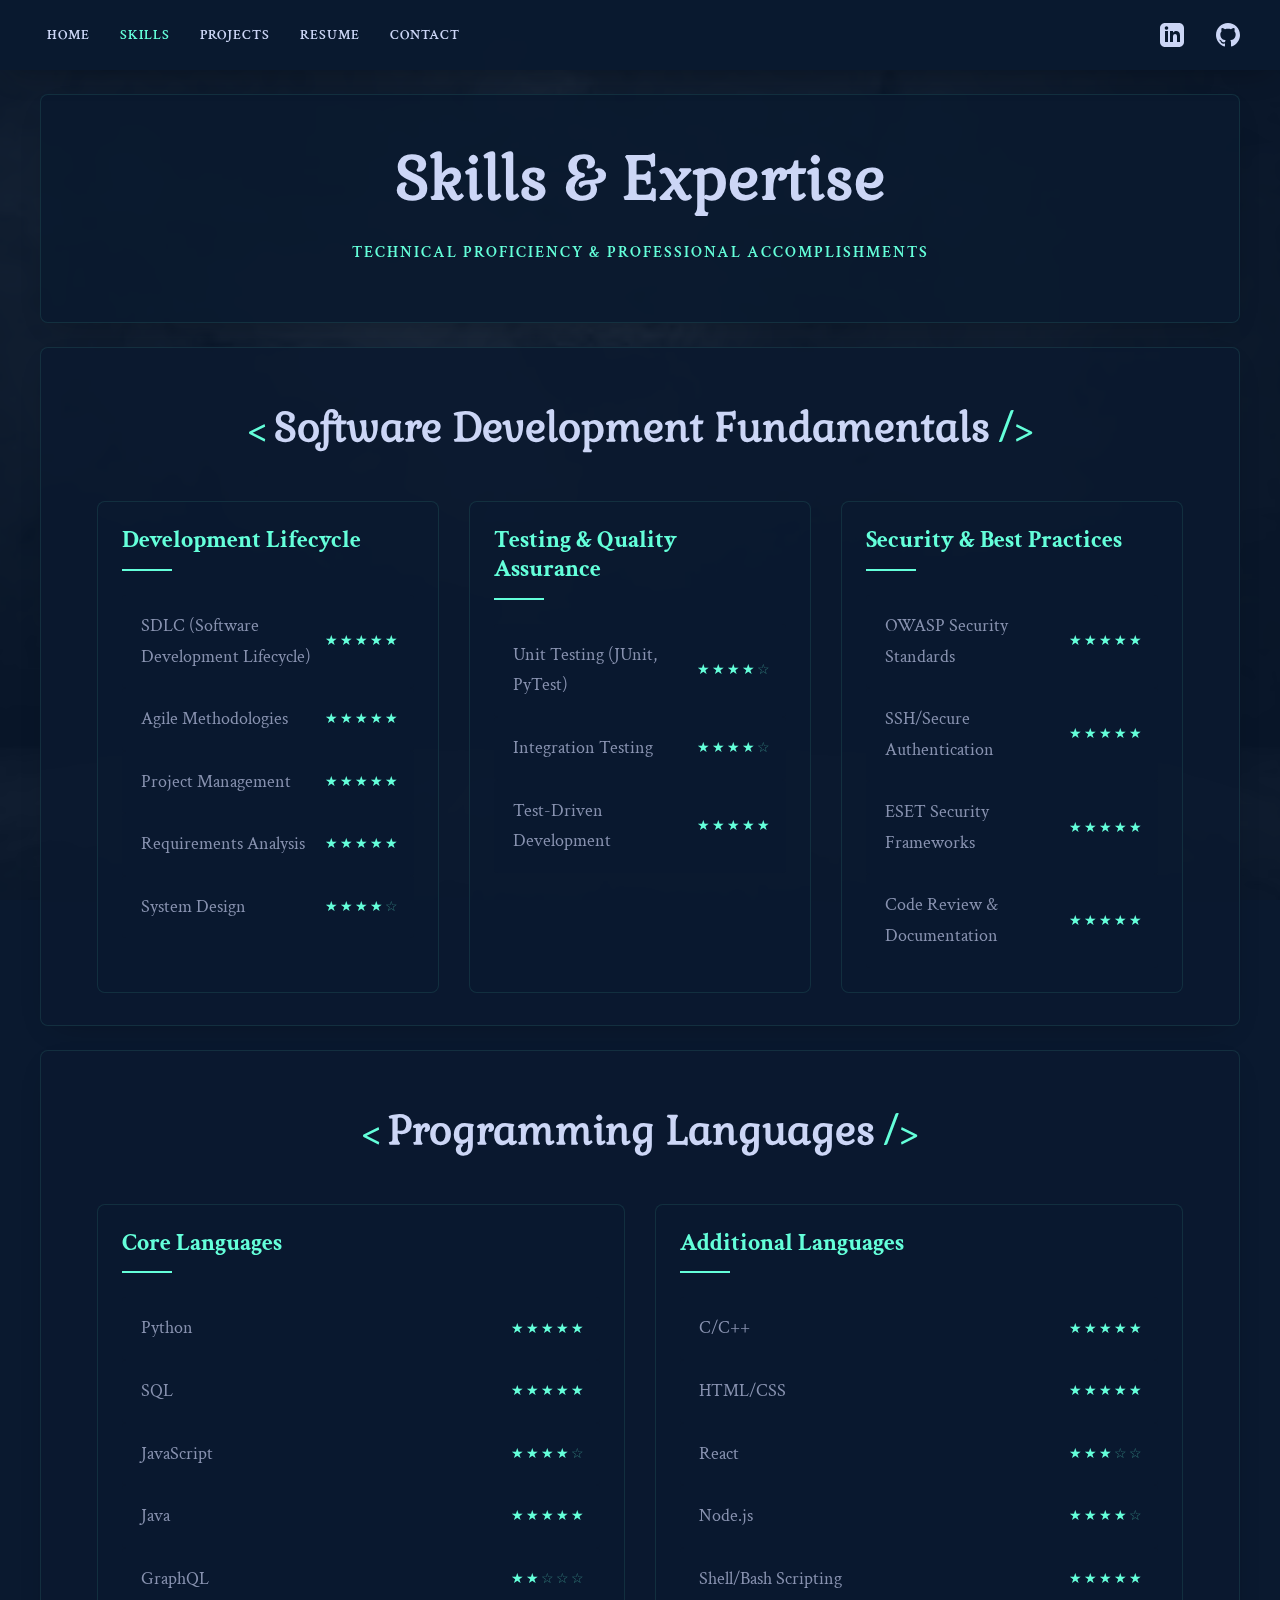
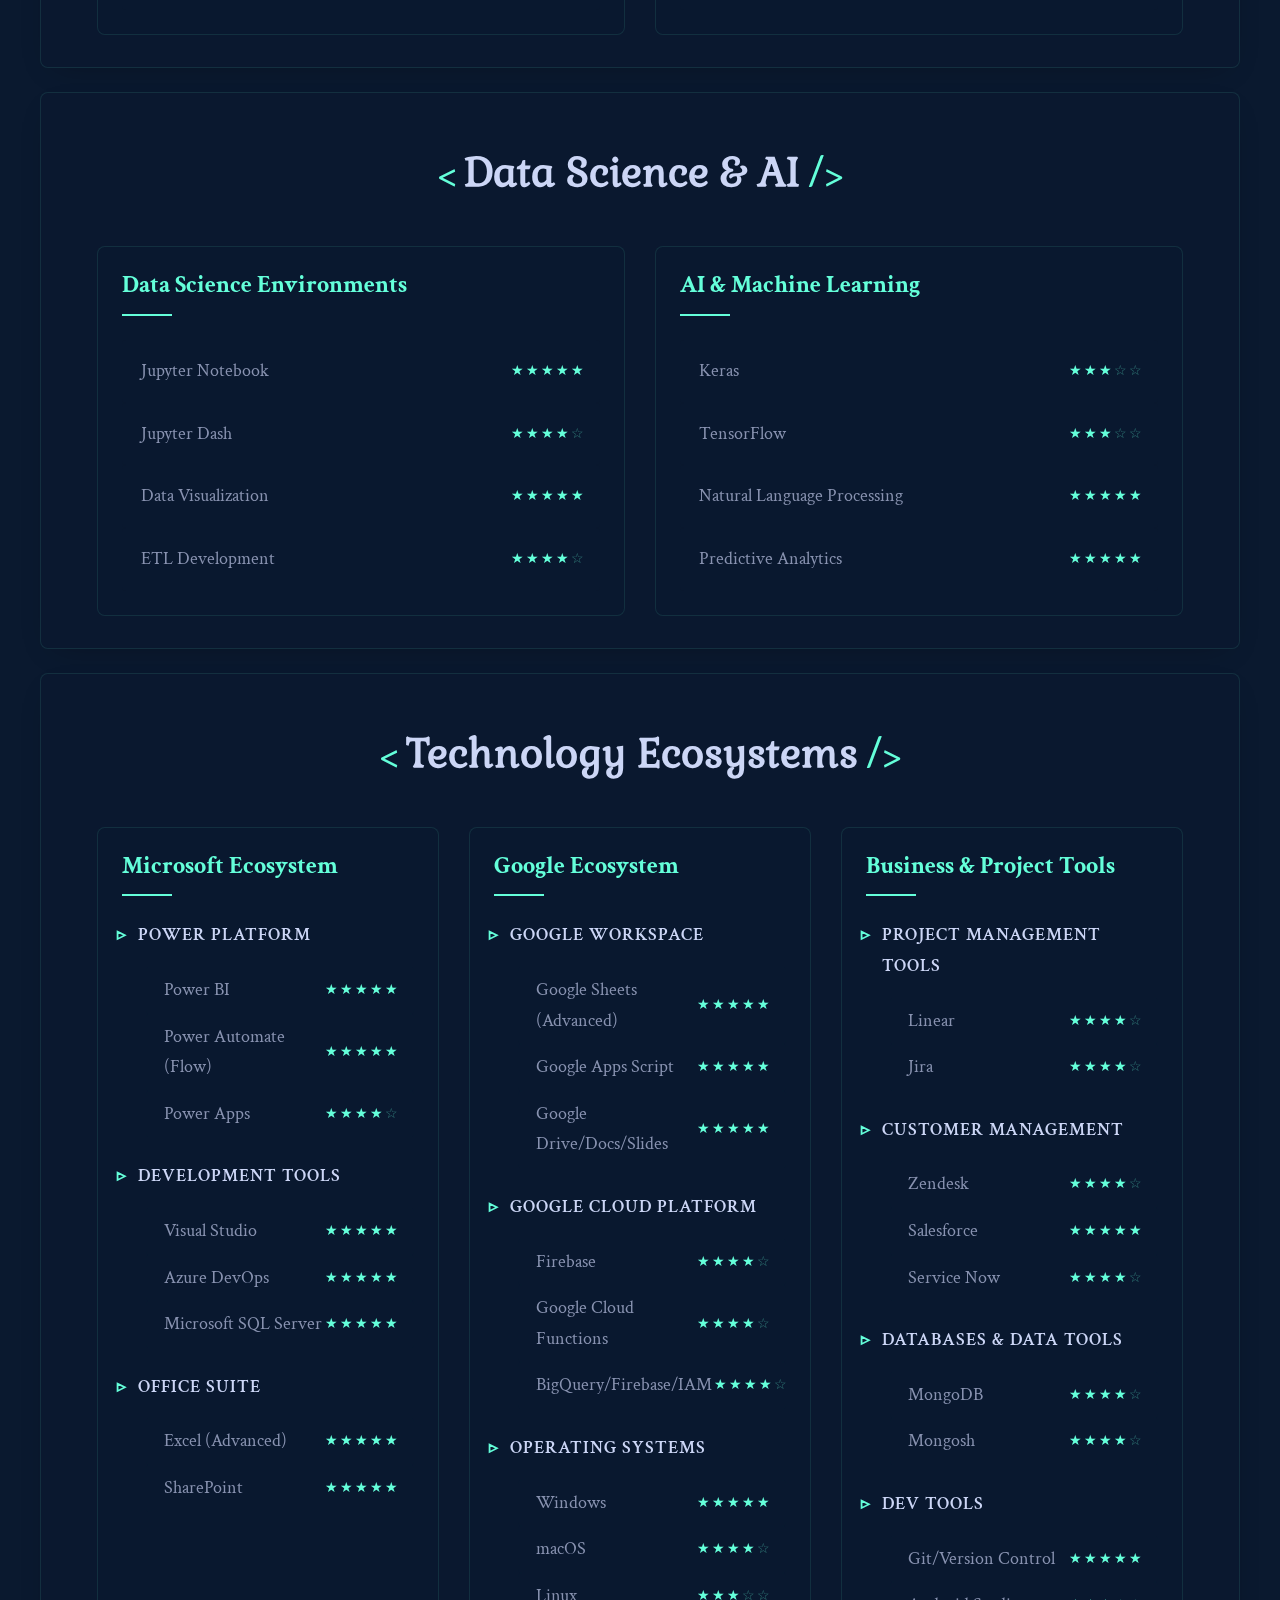
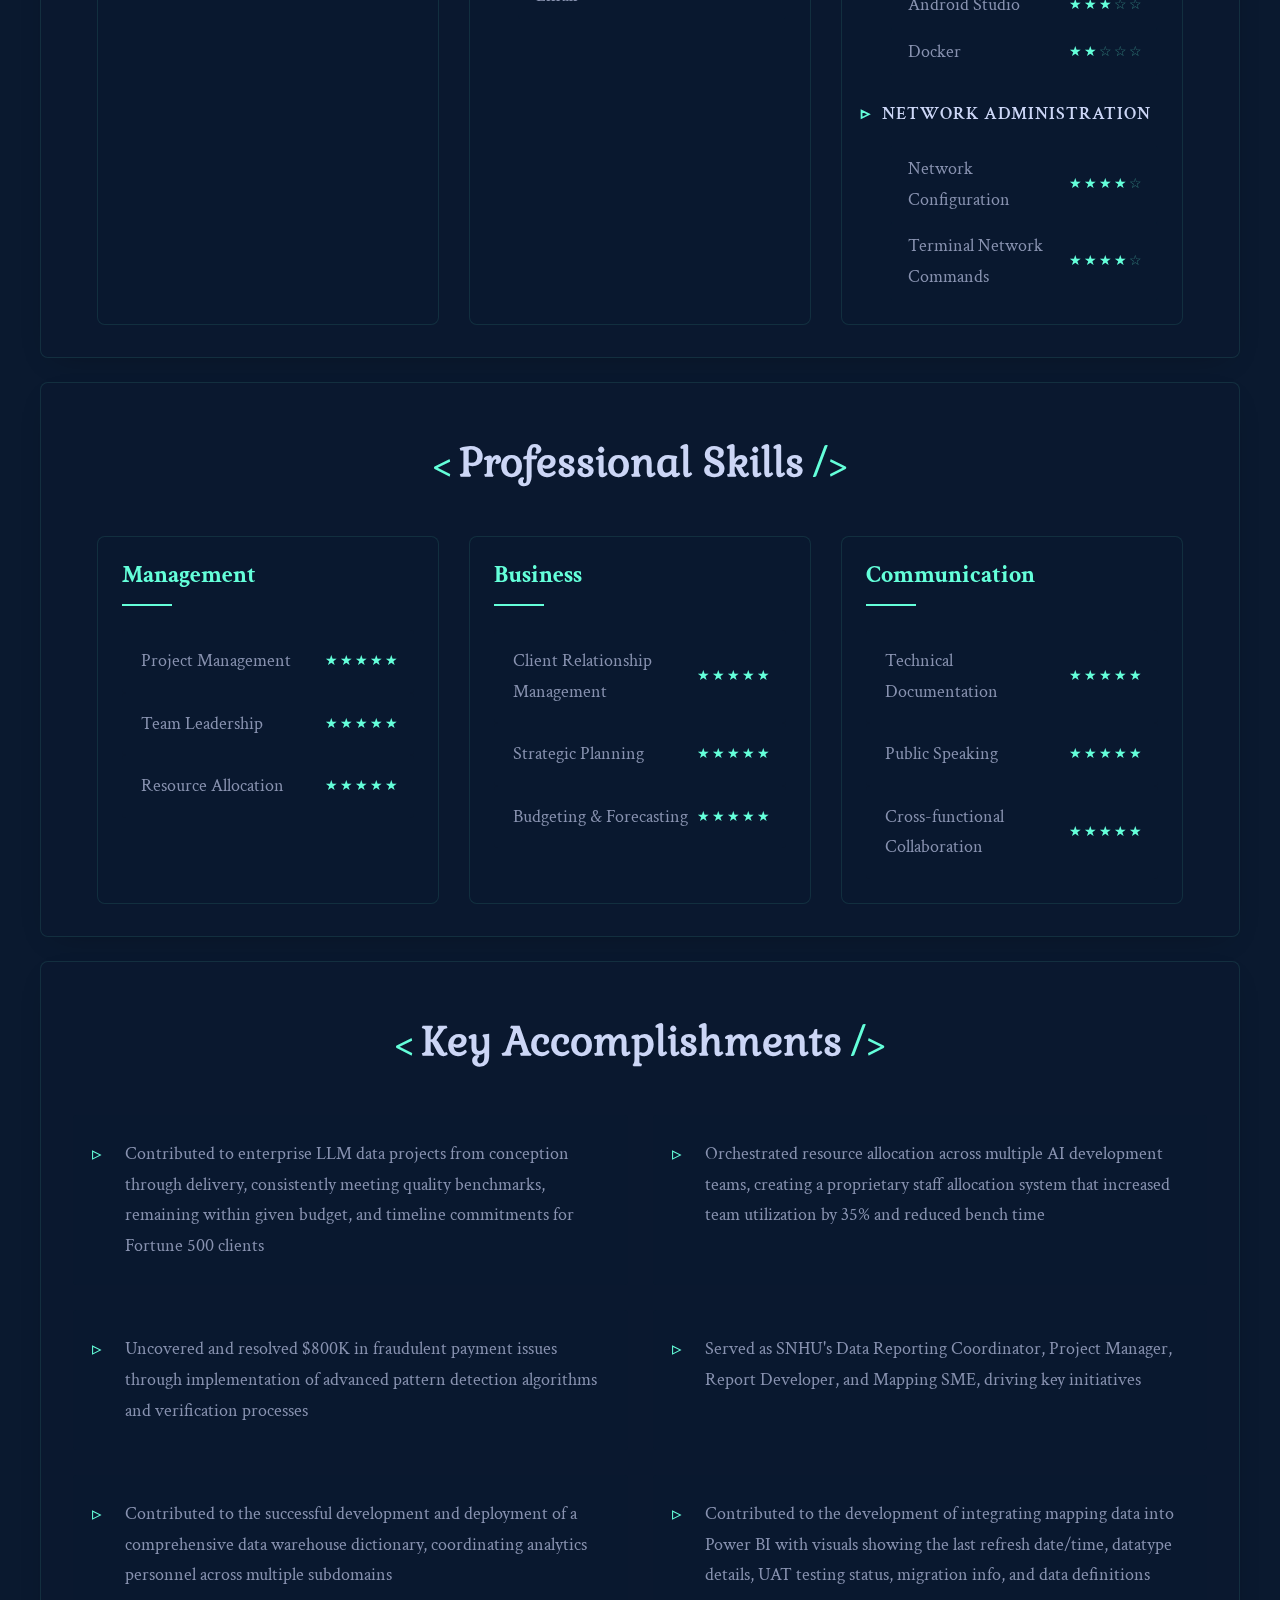
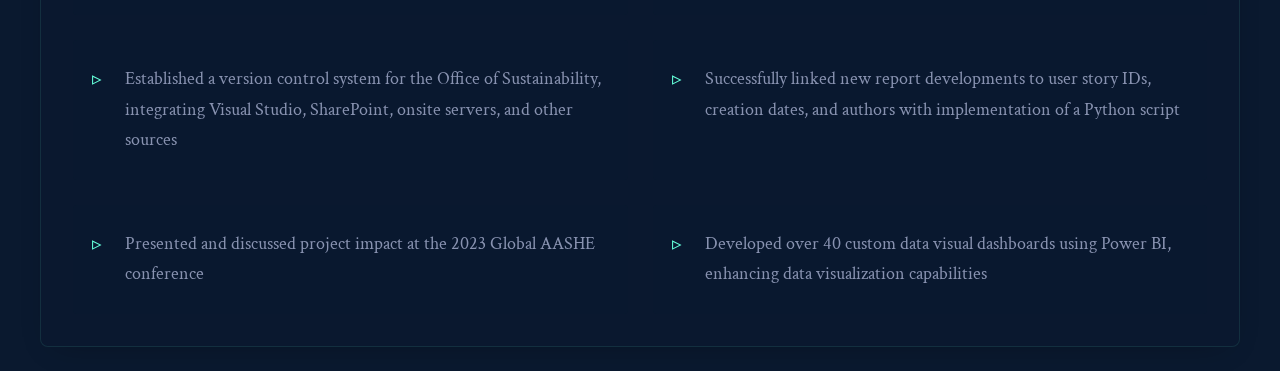
<file: skills.html>
<!DOCTYPE html>
<html lang="en">
  <head>
    <meta charset="UTF-8" />
    <meta name="viewport" content="width=device-width, initial-scale=1.0" />
    <title>Tammy Hartline - Skills & Expertise</title>
    <link rel="stylesheet" href="styles/style.css" />
    <link rel="stylesheet" href="styles/skills.css" />
    <link rel="preconnect" href="https://fonts.googleapis.com" />
    <link rel="preconnect" href="https://fonts.gstatic.com" crossorigin />
    <link
      href="https://fonts.googleapis.com/css2?family=Crimson+Text:ital,wght@0,400;0,600;0,700;1,400;1,600;1,700&family=Gabriela&family=Tangerine:wght@400;700&display=swap"
      rel="stylesheet"
    />
    <link
      rel="stylesheet"
      href="https://cdnjs.cloudflare.com/ajax/libs/font-awesome/6.5.1/css/all.min.css"
    />
  </head>
  <body>
    <div class="background-container">
      <img
        src="images/background.jpg"
        class="background-image"
        alt="Background"
      />
    </div>

    <div class="navbar" id="navbar">
      <a
        href="javascript:void(0);"
        id="hamburger"
        onclick="toggleHamburgerMenu()"
        ><span class="menu-icon">☰</span><span class="close-icon">✕</span
      ></a>
      <div class="nav-left">
        <a href="/">Home</a>
        <div class="navbar-links">
          <a href="/skills" class="active">Skills</a>
          <a href="/projects">Projects</a>
          <a href="/resume">Resume</a>
          <a href="/contact">Contact</a>
        </div>
      </div>

      <div class="nav-right">
        <!-- LinkedIn Icon -->
        <a href="https://www.linkedin.com/in/tammy-hartline-91981266/" target="_blank" class="social-icon" title="LinkedIn">
            <svg xmlns="http://www.w3.org/2000/svg" width="24" height="24" viewBox="0 0 24 24" fill="currentColor">
              <path d="M19 0h-14c-2.761 0-5 2.239-5 5v14c0 2.761 2.239 5 5 5h14c2.762 0 5-2.239 5-5v-14c0-2.761-2.238-5-5-5zm-11 19h-3v-11h3v11zm-1.5-12.268c-.966 0-1.75-.79-1.75-1.764s.784-1.764 1.75-1.764 1.75.79 1.75 1.764-.783 1.764-1.75 1.764zm13.5 12.268h-3v-5.604c0-3.368-4-3.113-4 0v5.604h-3v-11h3v1.765c1.396-2.586 7-2.777 7 2.476v6.759z"/>
            </svg>
        </a>
        <!-- GitHub Icon -->
        <a href="https://github.com/thartline35" target="_blank" class="social-icon" title="GitHub">
          <svg xmlns="http://www.w3.org/2000/svg" width="24" height="24" viewBox="0 0 24 24" fill="currentColor">
            <path d="M12 0c-6.626 0-12 5.373-12 12 0 5.302 3.438 9.8 8.207 11.387.599.111.793-.261.793-.577v-2.234c-3.338.726-4.033-1.416-4.033-1.416-.546-1.387-1.333-1.756-1.333-1.756-1.089-.745.083-.729.083-.729 1.205.084 1.839 1.237 1.839 1.237 1.07 1.834 2.807 1.304 3.492.997.107-.775.418-1.305.762-1.604-2.665-.305-5.467-1.334-5.467-5.931 0-1.311.469-2.381 1.236-3.221-.124-.303-.535-1.524.117-3.176 0 0 1.008-.322 3.301 1.23.957-.266 1.983-.399 3.003-.404 1.02.005 2.047.138 3.006.404 2.291-1.552 3.297-1.23 3.297-1.23.653 1.653.242 2.874.118 3.176.77.84 1.235 1.911 1.235 3.221 0 4.609-2.807 5.624-5.479 5.921.43.372.823 1.102.823 2.222v3.293c0 .319.192.694.801.576 4.765-1.589 8.199-6.086 8.199-11.386 0-6.627-5.373-12-12-12z"/>
          </svg>
        </a>
      </div>
    </div>
    <div class="page-header">
      <h1>Skills & Expertise</h1>
      <h6>Technical Proficiency & Professional Accomplishments</h6>
    </div>

    <!-- Software Development Fundamentals Section -->
    <section class="skills-section">
      <h2 class="section-title">Software Development Fundamentals</h2>

      <div class="skills-container">
        <!-- SDLC & Methodologies Column -->
        <div class="skills-column">
          <h3>Development Lifecycle</h3>

          <div class="skill-item">
            <div class="skill-name">SDLC (Software Development Lifecycle)</div>
            <div class="skill-rating">
              <span class="star-rating">★</span>
              <span class="star-rating">★</span>
              <span class="star-rating">★</span>
              <span class="star-rating">★</span>
              <span class="star-rating">★</span>
            </div>
          </div>

          <div class="skill-item">
            <div class="skill-name">Agile Methodologies</div>
            <div class="skill-rating">
              <span class="star-rating">★</span>
              <span class="star-rating">★</span>
              <span class="star-rating">★</span>
              <span class="star-rating">★</span>
              <span class="star-rating">★</span>
            </div>
          </div>

          <div class="skill-item">
            <div class="skill-name">Project Management</div>
            <div class="skill-rating">
              <span class="star-rating">★</span>
              <span class="star-rating">★</span>
              <span class="star-rating">★</span>
              <span class="star-rating">★</span>
              <span class="star-rating">★</span>
            </div>
          </div>

          <div class="skill-item">
            <div class="skill-name">Requirements Analysis</div>
            <div class="skill-rating">
              <span class="star-rating">★</span>
              <span class="star-rating">★</span>
              <span class="star-rating">★</span>
              <span class="star-rating">★</span>
              <span class="star-rating">★</span>
            </div>
          </div>

          <div class="skill-item">
            <div class="skill-name">System Design</div>
            <div class="skill-rating">
              <span class="star-rating">★</span>
              <span class="star-rating">★</span>
              <span class="star-rating">★</span>
              <span class="star-rating">★</span>
              <span class="star-empty">☆</span>
            </div>
          </div>
        </div>

        <!-- Testing & Quality Column -->
        <div class="skills-column">
          <h3>Testing & Quality Assurance</h3>

          <div class="skill-item">
            <div class="skill-name">Unit Testing (JUnit, PyTest)</div>
            <div class="skill-rating">
              <span class="star-rating">★</span>
              <span class="star-rating">★</span>
              <span class="star-rating">★</span>
              <span class="star-rating">★</span>
              <span class="star-empty">☆</span>
            </div>
          </div>

          <div class="skill-item">
            <div class="skill-name">Integration Testing</div>
            <div class="skill-rating">
              <span class="star-rating">★</span>
              <span class="star-rating">★</span>
              <span class="star-rating">★</span>
              <span class="star-rating">★</span>
              <span class="star-empty">☆</span>
            </div>
          </div>

          <div class="skill-item">
            <div class="skill-name">Test-Driven Development</div>
            <div class="skill-rating">
              <span class="star-rating">★</span>
              <span class="star-rating">★</span>
              <span class="star-rating">★</span>
              <span class="star-rating">★</span>
              <span class="star-rating">★</span>
            </div>
          </div>
        </div>

        <!-- Security Column -->
        <div class="skills-column">
          <h3>Security & Best Practices</h3>

          <div class="skill-item">
            <div class="skill-name">OWASP Security Standards</div>
            <div class="skill-rating">
              <span class="star-rating">★</span>
              <span class="star-rating">★</span>
              <span class="star-rating">★</span>
              <span class="star-rating">★</span>
              <span class="star-rating">★</span>
            </div>
          </div>

          <div class="skill-item">
            <div class="skill-name">SSH/Secure Authentication</div>
            <div class="skill-rating">
              <span class="star-rating">★</span>
              <span class="star-rating">★</span>
              <span class="star-rating">★</span>
              <span class="star-rating">★</span>
              <span class="star-rating">★</span>
            </div>
          </div>

          <div class="skill-item">
            <div class="skill-name">ESET Security Frameworks</div>
            <div class="skill-rating">
              <span class="star-rating">★</span>
              <span class="star-rating">★</span>
              <span class="star-rating">★</span>
              <span class="star-rating">★</span>
              <span class="star-rating">★</span>
            </div>
          </div>

          <div class="skill-item">
            <div class="skill-name">Code Review & Documentation</div>
            <div class="skill-rating">
              <span class="star-rating">★</span>
              <span class="star-rating">★</span>
              <span class="star-rating">★</span>
              <span class="star-rating">★</span>
              <span class="star-rating">★</span>
            </div>
          </div>
        </div>
      </div>
    </section>

    <!-- Programming Languages Section -->
    <section class="skills-section">
      <h2 class="section-title">Programming Languages</h2>

      <div class="skills-container">
        <!-- Core Languages Column -->
        <div class="skills-column">
          <h3>Core Languages</h3>

          <div class="skill-item">
            <div class="skill-name">Python</div>
            <div class="skill-rating">
              <span class="star-rating">★</span>
              <span class="star-rating">★</span>
              <span class="star-rating">★</span>
              <span class="star-rating">★</span>
              <span class="star-rating">★</span>
            </div>
          </div>

          <div class="skill-item">
            <div class="skill-name">SQL</div>
            <div class="skill-rating">
              <span class="star-rating">★</span>
              <span class="star-rating">★</span>
              <span class="star-rating">★</span>
              <span class="star-rating">★</span>
              <span class="star-rating">★</span>
            </div>
          </div>

          <div class="skill-item">
            <div class="skill-name">JavaScript</div>
            <div class="skill-rating">
              <span class="star-rating">★</span>
              <span class="star-rating">★</span>
              <span class="star-rating">★</span>
              <span class="star-rating">★</span>
              <span class="star-empty">☆</span>
            </div>
          </div>

          <div class="skill-item">
            <div class="skill-name">Java</div>
            <div class="skill-rating">
              <span class="star-rating">★</span>
              <span class="star-rating">★</span>
              <span class="star-rating">★</span>
              <span class="star-rating">★</span>
              <span class="star-rating">★</span>
            </div>
          </div>

          <div class="skill-item">
            <div class="skill-name">GraphQL</div>
            <div class="skill-rating">
              <span class="star-rating">★</span>
              <span class="star-rating">★</span>
              <span class="star-empty">☆</span>
              <span class="star-empty">☆</span>
              <span class="star-empty">☆</span>
            </div>
          </div>
        </div>

        <!-- Additional Languages Column -->
        <div class="skills-column">
          <h3>Additional Languages</h3>

          <div class="skill-item">
            <div class="skill-name">C/C++</div>
            <div class="skill-rating">
              <span class="star-rating">★</span>
              <span class="star-rating">★</span>
              <span class="star-rating">★</span>
              <span class="star-rating">★</span>
              <span class="star-rating">★</span>
            </div>
          </div>

          <div class="skill-item">
            <div class="skill-name">HTML/CSS</div>
            <div class="skill-rating">
              <span class="star-rating">★</span>
              <span class="star-rating">★</span>
              <span class="star-rating">★</span>
              <span class="star-rating">★</span>
              <span class="star-rating">★</span>
            </div>
          </div>

          <div class="skill-item">
            <div class="skill-name">React</div>
            <div class="skill-rating">
              <span class="star-rating">★</span>
              <span class="star-rating">★</span>
              <span class="star-rating">★</span>
              <span class="star-empty">☆</span>
              <span class="star-empty">☆</span>
            </div>
          </div>

          <div class="skill-item">
            <div class="skill-name">Node.js</div>
            <div class="skill-rating">
              <span class="star-rating">★</span>
              <span class="star-rating">★</span>
              <span class="star-rating">★</span>
              <span class="star-rating">★</span>
              <span class="star-empty">☆</span>
            </div>
          </div>

          <div class="skill-item">
            <div class="skill-name">Shell/Bash Scripting</div>
            <div class="skill-rating">
              <span class="star-rating">★</span>
              <span class="star-rating">★</span>
              <span class="star-rating">★</span>
              <span class="star-rating">★</span>
              <span class="star-rating">★</span>
            </div>
          </div>
        </div>
      </div>
    </section>

    <!-- Data Science & AI Section -->
    <section class="skills-section">
      <h2 class="section-title">Data Science & AI</h2>

      <div class="skills-container">
        <!-- Data Science Tools Column -->
        <div class="skills-column">
          <h3>Data Science Environments</h3>

          <div class="skill-item">
            <div class="skill-name">Jupyter Notebook</div>
            <div class="skill-rating">
              <span class="star-rating">★</span>
              <span class="star-rating">★</span>
              <span class="star-rating">★</span>
              <span class="star-rating">★</span>
              <span class="star-rating">★</span>
            </div>
          </div>

          <div class="skill-item">
            <div class="skill-name">Jupyter Dash</div>
            <div class="skill-rating">
              <span class="star-rating">★</span>
              <span class="star-rating">★</span>
              <span class="star-rating">★</span>
              <span class="star-rating">★</span>
              <span class="star-empty">☆</span>
            </div>
          </div>

          <div class="skill-item">
            <div class="skill-name">Data Visualization</div>
            <div class="skill-rating">
              <span class="star-rating">★</span>
              <span class="star-rating">★</span>
              <span class="star-rating">★</span>
              <span class="star-rating">★</span>
              <span class="star-rating">★</span>
            </div>
          </div>

          <div class="skill-item">
            <div class="skill-name">ETL Development</div>
            <div class="skill-rating">
              <span class="star-rating">★</span>
              <span class="star-rating">★</span>
              <span class="star-rating">★</span>
              <span class="star-rating">★</span>
              <span class="star-empty">☆</span>
            </div>
          </div>
        </div>

        <!-- AI & Machine Learning Column -->
        <div class="skills-column">
          <h3>AI & Machine Learning</h3>

          <div class="skill-item">
            <div class="skill-name">Keras</div>
            <div class="skill-rating">
              <span class="star-rating">★</span>
              <span class="star-rating">★</span>
              <span class="star-rating">★</span>
              <span class="star-empty">☆</span>
              <span class="star-empty">☆</span>
            </div>
          </div>

          <div class="skill-item">
            <div class="skill-name">TensorFlow</div>
            <div class="skill-rating">
              <span class="star-rating">★</span>
              <span class="star-rating">★</span>
              <span class="star-rating">★</span>
              <span class="star-empty">☆</span>
              <span class="star-empty">☆</span>
            </div>
          </div>

          <div class="skill-item">
            <div class="skill-name">Natural Language Processing</div>
            <div class="skill-rating">
              <span class="star-rating">★</span>
              <span class="star-rating">★</span>
              <span class="star-rating">★</span>
              <span class="star-rating">★</span>
              <span class="star-rating">★</span>
            </div>
          </div>

          <div class="skill-item">
            <div class="skill-name">Predictive Analytics</div>
            <div class="skill-rating">
              <span class="star-rating">★</span>
              <span class="star-rating">★</span>
              <span class="star-rating">★</span>
              <span class="star-rating">★</span>
              <span class="star-rating">★</span>
            </div>
          </div>
        </div>
      </div>
    </section>

    <!-- Technology Ecosystems Section -->
    <section class="skills-section">
      <h2 class="section-title">Technology Ecosystems</h2>

      <div class="skills-container">
        <!-- Microsoft Ecosystem Column -->
        <div class="skills-column">
          <h3>Microsoft Ecosystem</h3>

          <div class="skill-group-title">Power Platform</div>
          <div class="skill-subitem">
            <div class="skill-name">Power BI</div>
            <div class="skill-rating">
              <span class="star-rating">★</span>
              <span class="star-rating">★</span>
              <span class="star-rating">★</span>
              <span class="star-rating">★</span>
              <span class="star-rating">★</span>
            </div>
          </div>

          <div class="skill-subitem">
            <div class="skill-name">Power Automate (Flow)</div>
            <div class="skill-rating">
              <span class="star-rating">★</span>
              <span class="star-rating">★</span>
              <span class="star-rating">★</span>
              <span class="star-rating">★</span>
              <span class="star-rating">★</span>
            </div>
          </div>

          <div class="skill-subitem">
            <div class="skill-name">Power Apps</div>
            <div class="skill-rating">
              <span class="star-rating">★</span>
              <span class="star-rating">★</span>
              <span class="star-rating">★</span>
              <span class="star-rating">★</span>
              <span class="star-empty">☆</span>
            </div>
          </div>

          <div class="skill-group-title">Development Tools</div>
          <div class="skill-subitem">
            <div class="skill-name">Visual Studio</div>
            <div class="skill-rating">
              <span class="star-rating">★</span>
              <span class="star-rating">★</span>
              <span class="star-rating">★</span>
              <span class="star-rating">★</span>
              <span class="star-rating">★</span>
            </div>
          </div>

          <div class="skill-subitem">
            <div class="skill-name">Azure DevOps</div>
            <div class="skill-rating">
              <span class="star-rating">★</span>
              <span class="star-rating">★</span>
              <span class="star-rating">★</span>
              <span class="star-rating">★</span>
              <span class="star-rating">★</span>
            </div>
          </div>

          <div class="skill-subitem">
            <div class="skill-name">Microsoft SQL Server</div>
            <div class="skill-rating">
              <span class="star-rating">★</span>
              <span class="star-rating">★</span>
              <span class="star-rating">★</span>
              <span class="star-rating">★</span>
              <span class="star-rating">★</span>
            </div>
          </div>

          <div class="skill-group-title">Office Suite</div>
          <div class="skill-subitem">
            <div class="skill-name">Excel (Advanced)</div>
            <div class="skill-rating">
              <span class="star-rating">★</span>
              <span class="star-rating">★</span>
              <span class="star-rating">★</span>
              <span class="star-rating">★</span>
              <span class="star-rating">★</span>
            </div>
          </div>

          <div class="skill-subitem">
            <div class="skill-name">SharePoint</div>
            <div class="skill-rating">
              <span class="star-rating">★</span>
              <span class="star-rating">★</span>
              <span class="star-rating">★</span>
              <span class="star-rating">★</span>
              <span class="star-rating">★</span>
            </div>
          </div>
        </div>

        <!-- Google Ecosystem Column -->
        <div class="skills-column">
          <h3>Google Ecosystem</h3>

          <div class="skill-group-title">Google Workspace</div>
          <div class="skill-subitem">
            <div class="skill-name">Google Sheets (Advanced)</div>
            <div class="skill-rating">
              <span class="star-rating">★</span>
              <span class="star-rating">★</span>
              <span class="star-rating">★</span>
              <span class="star-rating">★</span>
              <span class="star-rating">★</span>
            </div>
          </div>

          <div class="skill-subitem">
            <div class="skill-name">Google Apps Script</div>
            <div class="skill-rating">
              <span class="star-rating">★</span>
              <span class="star-rating">★</span>
              <span class="star-rating">★</span>
              <span class="star-rating">★</span>
              <span class="star-rating">★</span>
            </div>
          </div>
          <div class="skill-subitem">
            <div class="skill-name">Google Drive/Docs/Slides</div>
            <div class="skill-rating">
              <span class="star-rating">★</span>
              <span class="star-rating">★</span>
              <span class="star-rating">★</span>
              <span class="star-rating">★</span>
              <span class="star-rating">★</span>
            </div>
          </div>

          <div class="skill-group-title">Google Cloud Platform</div>
          <div class="skill-subitem">
            <div class="skill-name">Firebase</div>
            <div class="skill-rating">
              <span class="star-rating">★</span>
              <span class="star-rating">★</span>
              <span class="star-rating">★</span>
              <span class="star-rating">★</span>
              <span class="star-empty">☆</span>
            </div>
          </div>

          <div class="skill-subitem">
            <div class="skill-name">Google Cloud Functions</div>
            <div class="skill-rating">
              <span class="star-rating">★</span>
              <span class="star-rating">★</span>
              <span class="star-rating">★</span>
              <span class="star-rating">★</span>
              <span class="star-empty">☆</span>
            </div>
          </div>

          <div class="skill-subitem">
            <div class="skill-name">BigQuery/Firebase/IAM</div>
            <div class="skill-rating">
              <span class="star-rating">★</span>
              <span class="star-rating">★</span>
              <span class="star-rating">★</span>
              <span class="star-rating">★</span>
              <span class="star-empty">☆</span>
            </div>
          </div>

          <div class="skill-group-title">Operating Systems</div>
          <div class="skill-subitem">
            <div class="skill-name">Windows</div>
            <div class="skill-rating">
              <span class="star-rating">★</span>
              <span class="star-rating">★</span>
              <span class="star-rating">★</span>
              <span class="star-rating">★</span>
              <span class="star-rating">★</span>
            </div>
          </div>

          <div class="skill-subitem">
            <div class="skill-name">macOS</div>
            <div class="skill-rating">
              <span class="star-rating">★</span>
              <span class="star-rating">★</span>
              <span class="star-rating">★</span>
              <span class="star-rating">★</span>
              <span class="star-empty">☆</span>
            </div>
          </div>

          <div class="skill-subitem">
            <div class="skill-name">Linux</div>
            <div class="skill-rating">
              <span class="star-rating">★</span>
              <span class="star-rating">★</span>
              <span class="star-rating">★</span>
              <span class="star-empty">☆</span>
              <span class="star-empty">☆</span>
            </div>
          </div>
        </div>

        <!-- Other Tools Column -->
        <div class="skills-column">
          <h3>Business & Project Tools</h3>

          <div class="skill-group-title">Project Management Tools</div>
          <div class="skill-subitem">
            <div class="skill-name">Linear</div>
            <div class="skill-rating">
              <span class="star-rating">★</span>
              <span class="star-rating">★</span>
              <span class="star-rating">★</span>
              <span class="star-rating">★</span>
              <span class="star-empty">☆</span>
            </div>
          </div>

          <div class="skill-subitem">
            <div class="skill-name">Jira</div>
            <div class="skill-rating">
              <span class="star-rating">★</span>
              <span class="star-rating">★</span>
              <span class="star-rating">★</span>
              <span class="star-rating">★</span>
              <span class="star-empty">☆</span>
            </div>
          </div>

          <div class="skill-group-title">Customer Management</div>
          <div class="skill-subitem">
            <div class="skill-name">Zendesk</div>
            <div class="skill-rating">
              <span class="star-rating">★</span>
              <span class="star-rating">★</span>
              <span class="star-rating">★</span>
              <span class="star-rating">★</span>
              <span class="star-empty">☆</span>
            </div>
          </div>

          <div class="skill-subitem">
            <div class="skill-name">Salesforce</div>
            <div class="skill-rating">
              <span class="star-rating">★</span>
              <span class="star-rating">★</span>
              <span class="star-rating">★</span>
              <span class="star-rating">★</span>
              <span class="star-rating">★</span>
            </div>
          </div>

          <div class="skill-subitem">
            <div class="skill-name">Service Now</div>
            <div class="skill-rating">
              <span class="star-rating">★</span>
              <span class="star-rating">★</span>
              <span class="star-rating">★</span>
              <span class="star-rating">★</span>
              <span class="star-empty">☆</span>
            </div>
          </div>

          <div class="skill-group-title">Databases & Data Tools</div>
          <div class="skill-subitem">
            <div class="skill-name">MongoDB</div>
            <div class="skill-rating">
              <span class="star-rating">★</span>
              <span class="star-rating">★</span>
              <span class="star-rating">★</span>
              <span class="star-rating">★</span>
              <span class="star-empty">☆</span>
            </div>
          </div>

          <div class="skill-subitem">
            <div class="skill-name">Mongosh</div>
            <div class="skill-rating">
              <span class="star-rating">★</span>
              <span class="star-rating">★</span>
              <span class="star-rating">★</span>
              <span class="star-rating">★</span>
              <span class="star-empty">☆</span>
            </div>
          </div>

          <div class="skill-group-title">Dev Tools</div>
          <div class="skill-subitem">
            <div class="skill-name">Git/Version Control</div>
            <div class="skill-rating">
              <span class="star-rating">★</span>
              <span class="star-rating">★</span>
              <span class="star-rating">★</span>
              <span class="star-rating">★</span>
              <span class="star-rating">★</span>
            </div>
          </div>

          <div class="skill-subitem">
            <div class="skill-name">Android Studio</div>
            <div class="skill-rating">
              <span class="star-rating">★</span>
              <span class="star-rating">★</span>
              <span class="star-rating">★</span>
              <span class="star-empty">☆</span>
              <span class="star-empty">☆</span>
            </div>
          </div>

          <div class="skill-subitem">
            <div class="skill-name">Docker</div>
            <div class="skill-rating">
              <span class="star-rating">★</span>
              <span class="star-rating">★</span>
              <span class="star-empty">☆</span>
              <span class="star-empty">☆</span>
              <span class="star-empty">☆</span>
            </div>
          </div>

          <div class="skill-group-title">Network Administration</div>
          <div class="skill-subitem">
            <div class="skill-name">Network Configuration</div>
            <div class="skill-rating">
              <span class="star-rating">★</span>
              <span class="star-rating">★</span>
              <span class="star-rating">★</span>
              <span class="star-rating">★</span>
              <span class="star-empty">☆</span>
            </div>
          </div>

          <div class="skill-subitem">
            <div class="skill-name">Terminal Network Commands</div>
            <div class="skill-rating">
              <span class="star-rating">★</span>
              <span class="star-rating">★</span>
              <span class="star-rating">★</span>
              <span class="star-rating">★</span>
              <span class="star-empty">☆</span>
            </div>
          </div>
        </div>
      </div>
    </section>

    <!-- Professional Skills Section -->
    <section class="skills-section">
      <h2 class="section-title">Professional Skills</h2>

      <div class="skills-container">
        <!-- Management Skills Column -->
        <div class="skills-column">
          <h3>Management</h3>

          <div class="skill-item">
            <div class="skill-name">Project Management</div>
            <div class="skill-rating">
              <span class="star-rating">★</span>
              <span class="star-rating">★</span>
              <span class="star-rating">★</span>
              <span class="star-rating">★</span>
              <span class="star-rating">★</span>
            </div>
          </div>

          <div class="skill-item">
            <div class="skill-name">Team Leadership</div>
            <div class="skill-rating">
              <span class="star-rating">★</span>
              <span class="star-rating">★</span>
              <span class="star-rating">★</span>
              <span class="star-rating">★</span>
              <span class="star-rating">★</span>
            </div>
          </div>

          <div class="skill-item">
            <div class="skill-name">Resource Allocation</div>
            <div class="skill-rating">
              <span class="star-rating">★</span>
              <span class="star-rating">★</span>
              <span class="star-rating">★</span>
              <span class="star-rating">★</span>
              <span class="star-rating">★</span>
            </div>
          </div>
        </div>

        <!-- Business Skills Column -->
        <div class="skills-column">
          <h3>Business</h3>

          <div class="skill-item">
            <div class="skill-name">Client Relationship Management</div>
            <div class="skill-rating">
              <span class="star-rating">★</span>
              <span class="star-rating">★</span>
              <span class="star-rating">★</span>
              <span class="star-rating">★</span>
              <span class="star-rating">★</span>
            </div>
          </div>

          <div class="skill-item">
            <div class="skill-name">Strategic Planning</div>
            <div class="skill-rating">
              <span class="star-rating">★</span>
              <span class="star-rating">★</span>
              <span class="star-rating">★</span>
              <span class="star-rating">★</span>
              <span class="star-rating">★</span>
            </div>
          </div>

          <div class="skill-item">
            <div class="skill-name">Budgeting & Forecasting</div>
            <div class="skill-rating">
              <span class="star-rating">★</span>
              <span class="star-rating">★</span>
              <span class="star-rating">★</span>
              <span class="star-rating">★</span>
              <span class="star-rating">★</span>
            </div>
          </div>
        </div>

        <!-- Communication Skills Column -->
        <div class="skills-column">
          <h3>Communication</h3>

          <div class="skill-item">
            <div class="skill-name">Technical Documentation</div>
            <div class="skill-rating">
              <span class="star-rating">★</span>
              <span class="star-rating">★</span>
              <span class="star-rating">★</span>
              <span class="star-rating">★</span>
              <span class="star-rating">★</span>
            </div>
          </div>

          <div class="skill-item">
            <div class="skill-name">Public Speaking</div>
            <div class="skill-rating">
              <span class="star-rating">★</span>
              <span class="star-rating">★</span>
              <span class="star-rating">★</span>
              <span class="star-rating">★</span>
              <span class="star-rating">★</span>
            </div>
          </div>

          <div class="skill-item">
            <div class="skill-name">Cross-functional Collaboration</div>
            <div class="skill-rating">
              <span class="star-rating">★</span>
              <span class="star-rating">★</span>
              <span class="star-rating">★</span>
              <span class="star-rating">★</span>
              <span class="star-rating">★</span>
            </div>
          </div>
        </div>
      </div>
    </section>

    <!-- Key Accomplishments Section -->
    <section class="accomplishments-section">
      <h2 class="section-title">Key Accomplishments</h2>

      <ul class="accomplishments-list">
        <li>
          Contributed to enterprise LLM data projects from conception through
          delivery, consistently meeting quality benchmarks, remaining within
          given budget, and timeline commitments for Fortune 500 clients
        </li>
        <li>
          Orchestrated resource allocation across multiple AI development teams,
          creating a proprietary staff allocation system that increased team
          utilization by 35% and reduced bench time
        </li>
        <li>
          Uncovered and resolved $800K in fraudulent payment issues through
          implementation of advanced pattern detection algorithms and
          verification processes
        </li>
        <li>
          Served as SNHU's Data Reporting Coordinator, Project Manager, Report
          Developer, and Mapping SME, driving key initiatives
        </li>
        <li>
          Contributed to the successful development and deployment of a
          comprehensive data warehouse dictionary, coordinating analytics
          personnel across multiple subdomains
        </li>
        <li>
          Contributed to the development of integrating mapping data into Power
          BI with visuals showing the last refresh date/time, datatype details,
          UAT testing status, migration info, and data definitions
        </li>
        <li>
          Established a version control system for the Office of Sustainability,
          integrating Visual Studio, SharePoint, onsite servers, and other
          sources
        </li>
        <li>
          Successfully linked new report developments to user story IDs,
          creation dates, and authors with implementation of a Python script
        </li>
        <li>
          Presented and discussed project impact at the 2023 Global AASHE
          conference
        </li>
        <li>
          Developed over 40 custom data visual dashboards using Power BI,
          enhancing data visualization capabilities
        </li>
      </ul>
    </section>

    <script>
      function toggleHamburgerMenu() {
        const hamburgerMenu = document.getElementById("hamburger");
        hamburgerMenu.classList.toggle("open");

        const navbar = document.getElementById("navbar");
        navbar.classList.toggle("menu-open");

        // Toggle no-scroll class on body
        document.body.classList.toggle("no-scroll");
      }
    </script>
  </body>
</html>
</file>
<file: styles/style.css>
/* Main stylesheet for Tammy Hartline's Portfolio
   This file imports all component stylesheets */

/* Import common styles and variables */
@import "common.css";

/* Import component styles */
@import "nav.css";
@import "home.css";
@import "projects.css";
@import "skills.css";
@import "contact.css";

/* Any additional global styles can be added here */
</file>
<file: styles/skills.css>
/* Modern skills page specific styles */

/* Skills section styles */
.skills-section {
  position: relative;
  z-index: 2;
  margin: var(--spacing-md) auto;
  border-radius: var(--border-radius);
  background-color: var(--container-bg);
  padding: var(--spacing-lg);
  color: var(--text-color);
  box-shadow: 0 10px 30px -15px var(--shadow-color);
  backdrop-filter: blur(5px);
  transition: transform var(--transition-normal),
    box-shadow var(--transition-normal);
  max-width: 1200px;
  border: 1px solid rgba(100, 255, 218, 0.1);
}

.skills-section:hover {
  box-shadow: 0 20px 30px -15px var(--shadow-color);
  cursor: default;
}

.section-title {
  position: relative;
  margin: var(--spacing-md) 0;
  padding-bottom: var(--spacing-md);
  color: var(--text-color);
  font-size: var(--h2-size);
  font-family: var(--heading-font);
  text-align: center;
  display: block;
}

.section-title:before {
  content: "< ";
  color: var(--primary-color);
  font-family: var(--body-font);
}

.section-title:after {
  content: " />";
  color: var(--primary-color);
  font-family: var(--body-font);
}

.skills-container {
  display: flex;
  flex-wrap: wrap;
  gap: 30px;
  padding: 0 var(--spacing-md);
}

.skills-column {
  flex: 1 1 calc(33.333% - 20px); /* For 3 columns */
  min-width: 250px; /* Minimum width before wrapping */
  border-radius: var(--border-radius);
  background-color: rgba(10, 25, 47, 0.5);
  padding: var(--spacing-md);
  transition: transform var(--transition-normal),
    box-shadow var(--transition-normal);
  border: 1px solid rgba(100, 255, 218, 0.1);
}

/* When there are only 2 columns */
.skills-container:has(> .skills-column:nth-last-child(2):first-child),
.skills-container:has(
    > .skills-column:nth-last-child(2):first-child ~ .skills-column
  ) {
  .skills-column {
    flex: 1 1 calc(50% - 15px);
  }
}

.skills-column h3 {
  position: relative;
  margin-bottom: var(--spacing-md);
  padding-bottom: var(--spacing-sm);
  color: var(--primary-color);
  font-family: var(--subheading-font);
  font-size: var(--h3-size);
  text-align: left;
  border-bottom: none;
}

.skills-column h3:after {
  content: "";
  position: absolute;
  bottom: 0;
  left: 0;
  width: 50px;
  height: 2px;
  background-color: var(--primary-color);
}

.skills-column:hover {
  box-shadow: 0 10px 30px -15px rgba(0, 0, 0, 0.7);
  border: 1px solid var(--primary-color);
  cursor: default;
}

.skill-item {
  display: flex;
  justify-content: space-between;
  align-items: center;
  border-radius: var(--border-radius-sm);
  background-color: rgba(10, 25, 47, 0.7);
  padding: var(--spacing-sm);
  transition: all var(--transition-normal);
  border-left: 3px solid transparent;
}

.skill-item:hover {
  background-color: rgba(100, 255, 218, 0.1);
  border-left: 3px solid var(--primary-color);
  cursor: default;
}

.skill-item:hover .skill-name,
.skill-subitem:hover .skill-name {
  color: var(--accent-color);
  cursor: default;
}

.skill-name {
  flex: 1;
  font-family: var(--body-font);
  font-size: var(--body-size);
  color: var(--text-color-light);
  transition: color var(--transition-normal);
}

.skill-rating {
  color: var(--primary-color);
  font-size: 0.9rem;
  display: flex;
}

/* Styles for Unicode star ratings */
.skill-rating .star-rating,
.skill-rating .star-half-rating,
.skill-rating .star-empty {
  margin-left: 2px;
  font-size: 0.9rem;
  color: var(--primary-color);
}

.star-half-rating {
  position: relative;
  display: inline-block;
  overflow: hidden;
  width: 0.5em;
}

.star-half-rating:before {
  content: "★";
  position: absolute;
}

.star-empty {
  color: var(--primary-color);
  opacity: 0.4;
}

.skill-group-title {
  margin: var(--spacing-md) 0 var(--spacing-sm);
  padding-left: var(--spacing-sm);
  color: var(--text-color);
  font-family: var(--subheading-font);
  font-size: calc(var(--h4-size) * 0.9);
  font-weight: 600;
  position: relative;
  border-left: none;
  text-transform: uppercase;
  letter-spacing: 1px;
}

.skill-group-title:before {
  content: "▹";
  position: absolute;
  left: -5px;
  color: var(--primary-color);
}

.skill-subitem {
  display: flex;
  justify-content: space-between;
  align-items: center;
  margin-left: var(--spacing-md);
  border-radius: var(--border-radius-sm);
  background-color: rgba(10, 25, 47, 0.5);
  padding: var(--spacing-xs) var(--spacing-sm);
  font-size: calc(var(--body-size) * 0.9);
  transition: all var(--transition-normal);
  border-left: 2px solid transparent;
}

.skill-subitem:hover {
  background-color: rgba(100, 255, 218, 0.05);
  border-left: 2px solid var(--primary-color);
  cursor: default;
}

/* Accomplishments section styles */
.accomplishments-section {
  position: relative;
  z-index: 2;
  margin: var(--spacing-md) auto;
  border-radius: var(--border-radius);
  background-color: var(--container-bg);
  padding: var(--spacing-lg);
  color: var(--text-color);
  box-shadow: 0 10px 30px -15px var(--shadow-color);
  backdrop-filter: blur(5px);
  max-width: 1200px;
  border: 1px solid rgba(100, 255, 218, 0.1);
}

.accomplishments-list {
  display: grid;
  grid-template-columns: repeat(auto-fill, minmax(450px, 1fr));
  gap: 25px;
  margin: 0;
  padding: 0;
  list-style: none;
}

.accomplishments-list li {
  position: relative;
  border-radius: var(--border-radius-sm);
  background-color: rgba(10, 25, 47, 0.5);
  padding: var(--spacing-md);
  padding-left: calc(var(--spacing-md) + 25px);
  font-family: var(--body-font);
  transition: all var(--transition-normal);
  border-left: 3px solid transparent;
  color: var(--text-color-light);
}

.accomplishments-list li:before {
  content: "▹";
  position: absolute;
  top: var(--spacing-md);
  left: var(--spacing-sm);
  color: var(--primary-color);
  font-size: 1.2rem;
}

.accomplishments-list li:hover {
  box-shadow: 0 10px 20px -15px rgba(0, 0, 0, 0.7);
  border-left: 3px solid var(--primary-color);
  background-color: rgba(100, 255, 218, 0.05);
  cursor: default;
  color: var(--accent-color);
}

/* Responsive styles */
@media screen and (max-width: 768px) {
  .skills-container {
    flex-direction: column;
    gap: 20px;
    padding: 0;
  }

  .skills-column {
    flex: 1 1 100%;
    margin-bottom: var(--spacing-md);
  }

  .skills-column h3 {
    font-size: calc(var(--h3-size) * 0.9);
  }

  .section-title {
    font-size: calc(var(--h2-size) * 0.9);
    display: block;
    text-align: center;
  }

  .accomplishments-list {
    grid-template-columns: 1fr;
  }
  
  /* Ensure Unicode stars display properly on mobile */
  .skill-rating .star-rating,
  .skill-rating .star-half-rating,
  .skill-rating .star-empty {
    font-size: 0.9rem;
    display: inline-block;
  }
}

@media screen and (max-width: 480px) {
  .section-title {
    font-size: calc(var(--h2-size) * 0.8);
  }

  .skills-section,
  .accomplishments-section {
    margin: var(--spacing-sm);
    padding: var(--spacing-md);
  }

  .skills-container {
    gap: 15px;
  }

  .accomplishments-list li {
    font-size: 0.95rem;
  }
}
</file>
